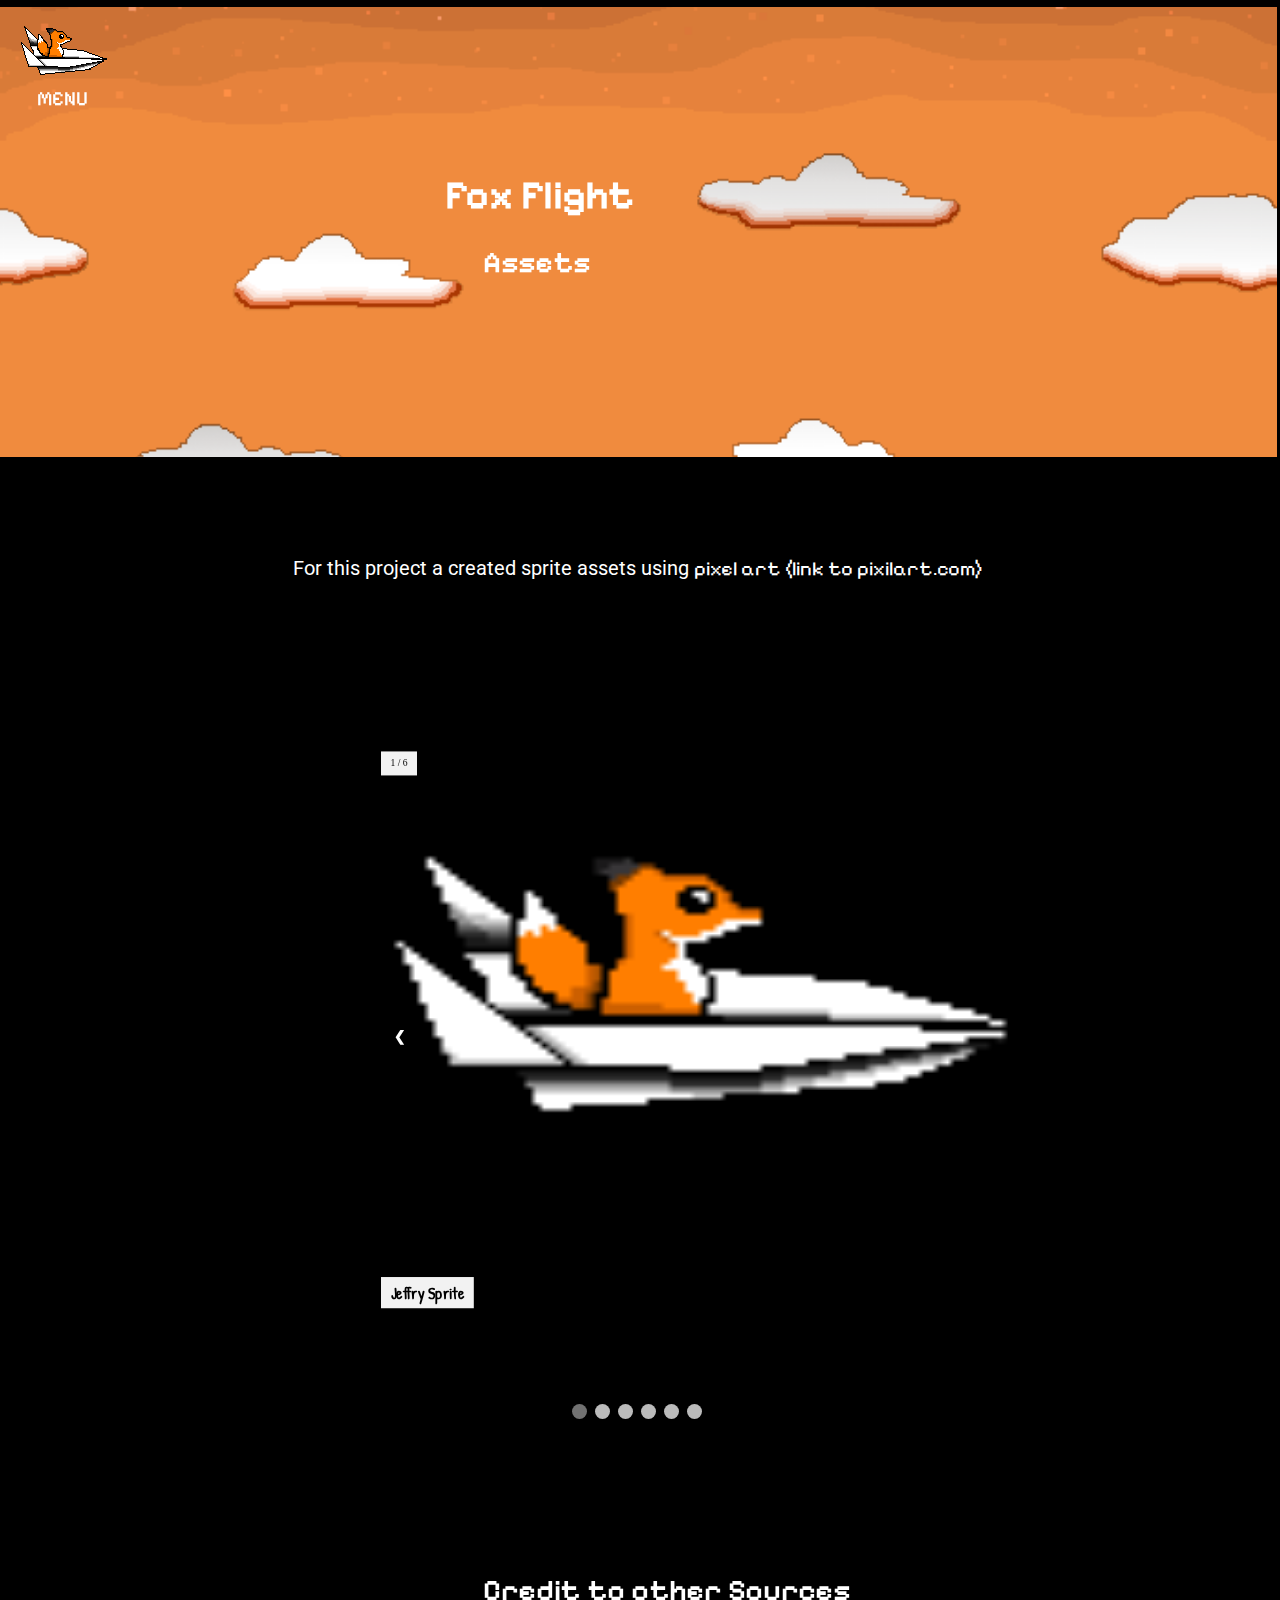
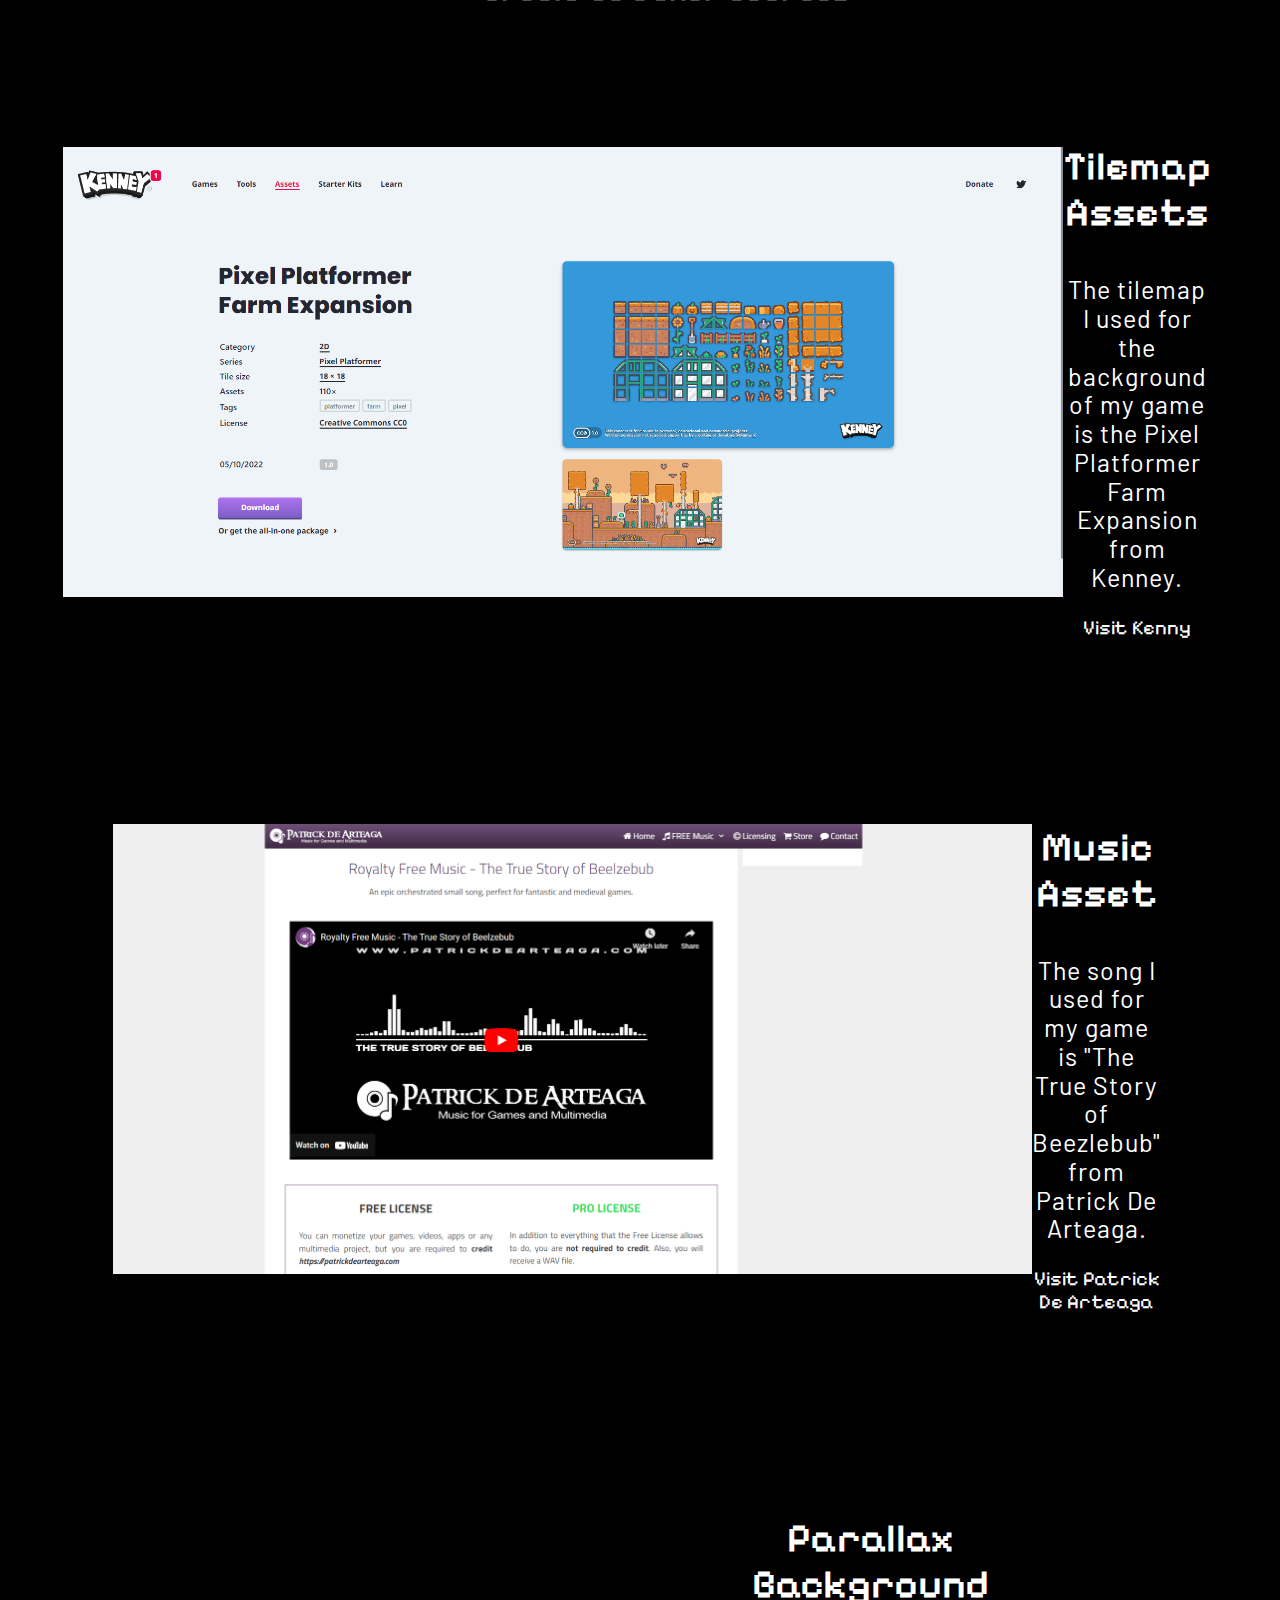
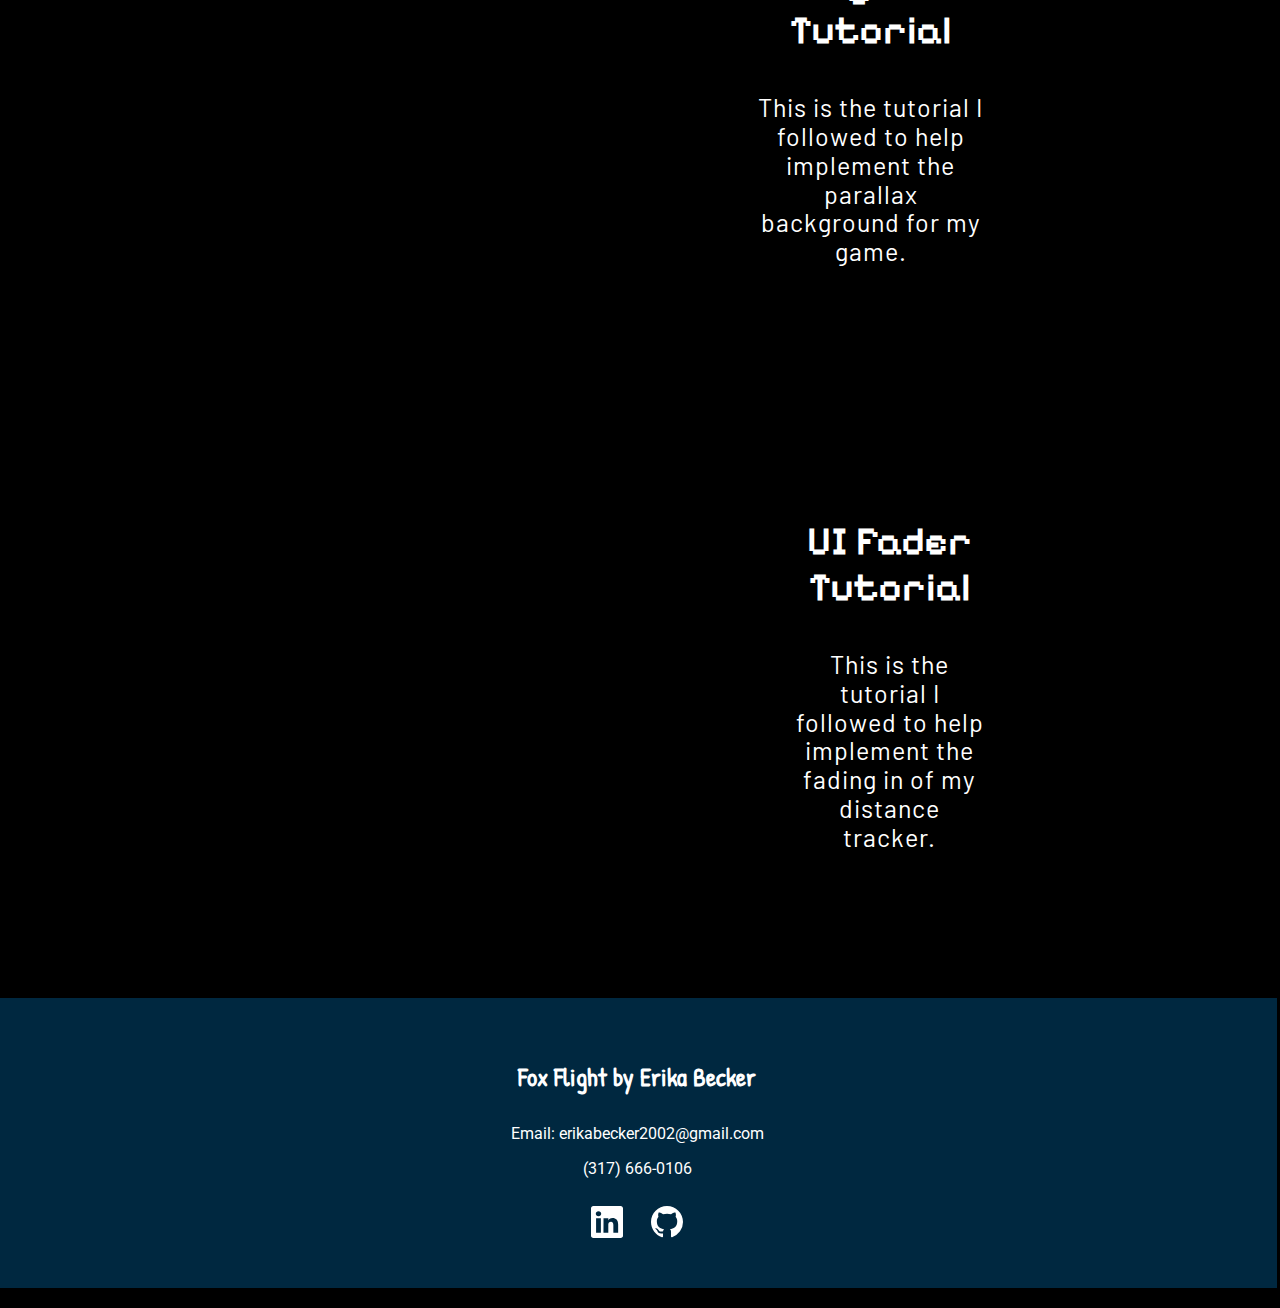
<file: assets.html>
<!DOCTYPE html>
<html lang="en">
<head>
    <meta charset="UTF-8">
    <meta name="viewport" content="width=device-width, initial-scale=1.0">
    <meta http-equiv="X-UA-Compatible" content="ie=edge">
    <!--
        Add Your Name and Project Title Here
    -->
    <title>Fox Flight</title>
    <!-- Favicons -->
    <link rel="apple-touch-icon" href="images/favicons/apple-touch-icon.png" sizes="180x180">
    <link rel="icon" href="images/favicons/favicon-32x32.png" sizes="32x32" type="image/png">
    <link rel="icon" href="images/favicons/favicon-16x16.png" sizes="16x16" type="image/png">
    <link rel="icon" href="images/favicons/android-chrome-192x192.png" sizes="192x192" type="image/png">
    <link rel="icon" href="images/favicons/android-chrome-512x512.png" sizes="512x512" type="image/png">
    <link rel="icon" href="images/favicons/favicon.ico">

    <!-- resets browser defaults -->
    <link rel="stylesheet" type="text/css" href="css/normalize.css">
    <!-- custom styles -->
    <link rel="stylesheet" type="text/css" href="css/styles.css">
    <!--Font-->
    <link rel="preconnect" href="https://fonts.googleapis.com">
    <link rel="preconnect" href="https://fonts.gstatic.com" crossorigin>
    <link href="https://fonts.googleapis.com/css2?family=PT+Sans:ital,wght@0,400;1,700&family=Pixelify+Sans:wght@400;600;700&display=swap" rel="stylesheet">
    <link rel="preconnect" href="https://fonts.googleapis.com">
    <link rel="preconnect" href="https://fonts.gstatic.com" crossorigin>
    <link href="https://fonts.googleapis.com/css2?family=Roboto&display=swap" rel="stylesheet">
    <link rel="preconnect" href="https://fonts.googleapis.com">
    <link rel="preconnect" href="https://fonts.gstatic.com" crossorigin>
    <link href="https://fonts.googleapis.com/css2?family=Patrick+Hand&display=swap" rel="stylesheet">
    <link rel="preconnect" href="https://fonts.googleapis.com">
    <link rel="preconnect" href="https://fonts.gstatic.com" crossorigin>
    <link href="https://fonts.googleapis.com/css2?family=Indie+Flower&family=Patrick+Hand&display=swap" rel="stylesheet">
    <link rel="preconnect" href="https://fonts.googleapis.com">
    <link rel="preconnect" href="https://fonts.gstatic.com" crossorigin>
    <link href="https://fonts.googleapis.com/css2?family=Barlow&display=swap" rel="stylesheet">
   
</head>
<body>

    <!--Nav-->
<nav id="mySidenav" class="sidenav">
    <ul>
        <li><a class="closebtn">&times;</a></li>
        <li><a href="/index.html">Home</a></li>
        <!-- Dropdown Button -->
        <li class="dropdown">
            <a href="#" class="dropdown-btn">More</a>
            <ul class="dropdown-content">
                <li><a href="/contact.html">About Me</a></li>
                <li><a href="/design.html">Design Process</a></li>
                <li><a href="/gameplay.html">Gameplay</a></li>
                <li><a href="/assets.html">Assets</a></li>
            </ul>
        </li>
    </ul>
</nav>

    <div>
        <span class="menu-button"><div class="openbtn"><img class="logo" src="images/fox-plane.png" alt="logo"></span>
        <span class="menu-text">MENU</span>
   </div>

    <div class="all-over-bkg"></div>
<main class ="home">
    <header>
         <h1 class>Fox Flight</h1>
         <h2>Assets</h2>
    </header>

<!--Content-->

<p class="intro">For this project a created sprite assets using <a href="https://www.pixilart.com/">pixel art (link to pixilart.com)</a></p>

<!--Code for slideshow obtained from https://www.w3schools.com/howto/howto_js_slideshow.asp-->
<!-- Slideshow container -->
<div class="slideshow-container" style="scale:.8">

    <!-- Full-width images with number and caption text -->
    <div class="mySlides fade">
      <div class="numbertext">1 / 6</div>
      <img src="/images/fox-plane.png" style="width:950px; height: 700px;">
      <div class="slidetext">Jeffry Sprite</div>
    </div>
  
    <div class="mySlides fade">
      <div class="numbertext">2 / 6</div>
      <img src="images/sky.png" style="width:950px; height: 700px;">
      <div class="slidetext">Sky Sprite</div>
    </div>
  
    <div class="mySlides fade">
      <div class="numbertext">3 / 6</div>
      <img src="images/Enemy.png" style="width:950px; height: 700px;">
      <div class="slidetext">Enemy Sprite</div>
    </div>

    <div class="mySlides fade">
        <div class="numbertext">4 / 6</div>
        <img src="images/berry.png" style="width:950px; height: 700px;">
        <div class="slidetext">Powerup Sprite</div>
      </div>

      <div class="mySlides fade">
        <div class="numbertext">5 / 6</div>
        <img src="images/boosters.png" style="width:950px; height: 700px;">
        <div class="slidetext">Boosters Sprite</div>
      </div>

      <div class="mySlides fade">
        <div class="numbertext">6 / 6</div>
        <img src="images/the end.png" style="width:950px; height: 700px;">
        <div class="slidetext">End Sprite</div>
      </div>

    
  
    <!-- Next and previous buttons -->
    <a class="prev" onclick="plusSlides(-1)">&#10094;</a>
    <a class="next" onclick="plusSlides(1)">&#10095;</a>
  </div>
  <br>
  
  <!-- The dots/circles -->
  <div style="text-align:center">
    <span class="dot" onclick="currentSlide(1)"></span>
    <span class="dot" onclick="currentSlide(2)"></span>
    <span class="dot" onclick="currentSlide(3)"></span>
    <span class="dot" onclick="currentSlide(4)"></span>
    <span class="dot" onclick="currentSlide(5)"></span>
    <span class="dot" onclick="currentSlide(6)"></span>
  </div>
<!-- End of slideshow code -->

<!--Credit Section-->

<h2 class="credit">Credit to other Sources</h2>
<article class="sections">
<div class="TileMap">
    <img src="images/kenny.PNG" alt="kenny_tilemap">
    <article class="text">
        <h3>Tilemap Assets</h3>
        <p>The tilemap I used for the background of my game is the Pixel Platformer Farm Expansion from Kenney.</p>
        <a href="https://www.kenney.nl/assets/pixel-platformer-farm-expansion">Visit Kenny</a>
    </article>
</div>
</article>

<article class="sections">
    <div class="Music">
        <img src="images/music.PNG" alt="kenny_tilemap">
        <article class="text">
            <h3>Music Asset</h3>
            <p>The song I used for my game is "The True Story of Beezlebub" from Patrick De Arteaga.</p>
            <a href="https://patrickdearteaga.com/royalty-free-music/the-true-story-of-beelzebub/">Visit Patrick De Arteaga</a>
        </article>
    </div>
    </article>

    <article class="sections">
        <div class="Parallax Background">
            <iframe width="2500" height="450" src="https://www.youtube.com/embed/zit45k6CUMk?si=WbeB7fruIDsypwqL" title="YouTube video player" frameborder="0" allow="accelerometer; autoplay; clipboard-write; encrypted-media; gyroscope; picture-in-picture; web-share" allowfullscreen></iframe>
            <article class="text">
                <h3>Parallax Background Tutorial</h3>
                <p>This is the tutorial I followed to help implement the parallax background for my game.</p>

            </article>
        </div>
        </article>

        <article class="sections">
            <div class="Fader">
                <iframe width="2500" height="450" src="https://www.youtube.com/embed/YYD_tBBS4FY?si=LGFFlvAD2p7XQDdX" title="YouTube video player" frameborder="0" allow="accelerometer; autoplay; clipboard-write; encrypted-media; gyroscope; picture-in-picture; web-share" allowfullscreen></iframe>
                <article class="text">
                    <h3>UI Fader Tutorial</h3>
                    <p>This is the tutorial I followed to help implement the fading in of my distance tracker.</p>
    
                </article>
            </div>
            </article>

   

</main>
   
<footer>
    <h4>Fox Flight by Erika Becker</h4>
    <p>Email: erikabecker2002@gmail.com</p>
    <p>(317) 666-0106</p>

    <!-- https://icons.getbootstrap.com/icons/ -->
    <!-- Copy the HTML (SVG code) and Paste HERE -->
    <a href="https://www.linkedin.com/in/erika-becker-032593226/"><svg xmlns="http://www.w3.org/2000/svg" width="16" height="16" fill="currentColor" class="bi bi-linkedin"
        viewBox="0 0 16 16">
        <path
            d="M0 1.146C0 .513.526 0 1.175 0h13.65C15.474 0 16 .513 16 1.146v13.708c0 .633-.526 1.146-1.175 1.146H1.175C.526 16 0 15.487 0 14.854V1.146zm4.943 12.248V6.169H2.542v7.225h2.401m-1.2-8.212c.837 0 1.358-.554 1.358-1.248-.015-.709-.52-1.248-1.342-1.248-.822 0-1.359.54-1.359 1.248 0 .694.521 1.248 1.327 1.248h.016zm4.908 8.212V9.359c0-.216.016-.432.08-.586.173-.431.568-.878 1.232-.878.869 0 1.216.662 1.216 1.634v3.865h2.401V9.25c0-2.22-1.184-3.252-2.764-3.252-1.274 0-1.845.7-2.165 1.193v.025h-.016a5.54 5.54 0 0 1 .016-.025V6.169h-2.4c.03.678 0 7.225 0 7.225h2.4" />
    </svg></a>
    <a href="https://github.com/eribecke"><svg xmlns="http://www.w3.org/2000/svg" width="16" height="16" fill="currentColor" class="bi bi-github"
        viewBox="0 0 16 16">
        <path
            d="M8 0C3.58 0 0 3.58 0 8c0 3.54 2.29 6.53 5.47 7.59.4.07.55-.17.55-.38 0-.19-.01-.82-.01-1.49-2.01.37-2.53-.49-2.69-.94-.09-.23-.48-.94-.82-1.13-.28-.15-.68-.52-.01-.53.63-.01 1.08.58 1.23.82.72 1.21 1.87.87 2.33.66.07-.52.28-.87.51-1.07-1.78-.2-3.64-.89-3.64-3.95 0-.87.31-1.59.82-2.15-.08-.2-.36-1.02.08-2.12 0 0 .67-.21 2.2.82.64-.18 1.32-.27 2-.27.68 0 1.36.09 2 .27 1.53-1.04 2.2-.82 2.2-.82.44 1.1.16 1.92.08 2.12.51.56.82 1.27.82 2.15 0 3.07-1.87 3.75-3.65 3.95.29.25.54.73.54 1.48 0 1.07-.01 1.93-.01 2.2 0 .21.15.46.55.38A8.012 8.012 0 0 0 16 8c0-4.42-3.58-8-8-8" />
    </svg></a>
    <!-- Or use Font Awesome or Google Icons - choose one method not all three -->


</footer>

    <!--JS-->
    <script src="js/nav.js"></script>
    <script src="js/slideshow.js"></script>

</body>
</html>
</file>
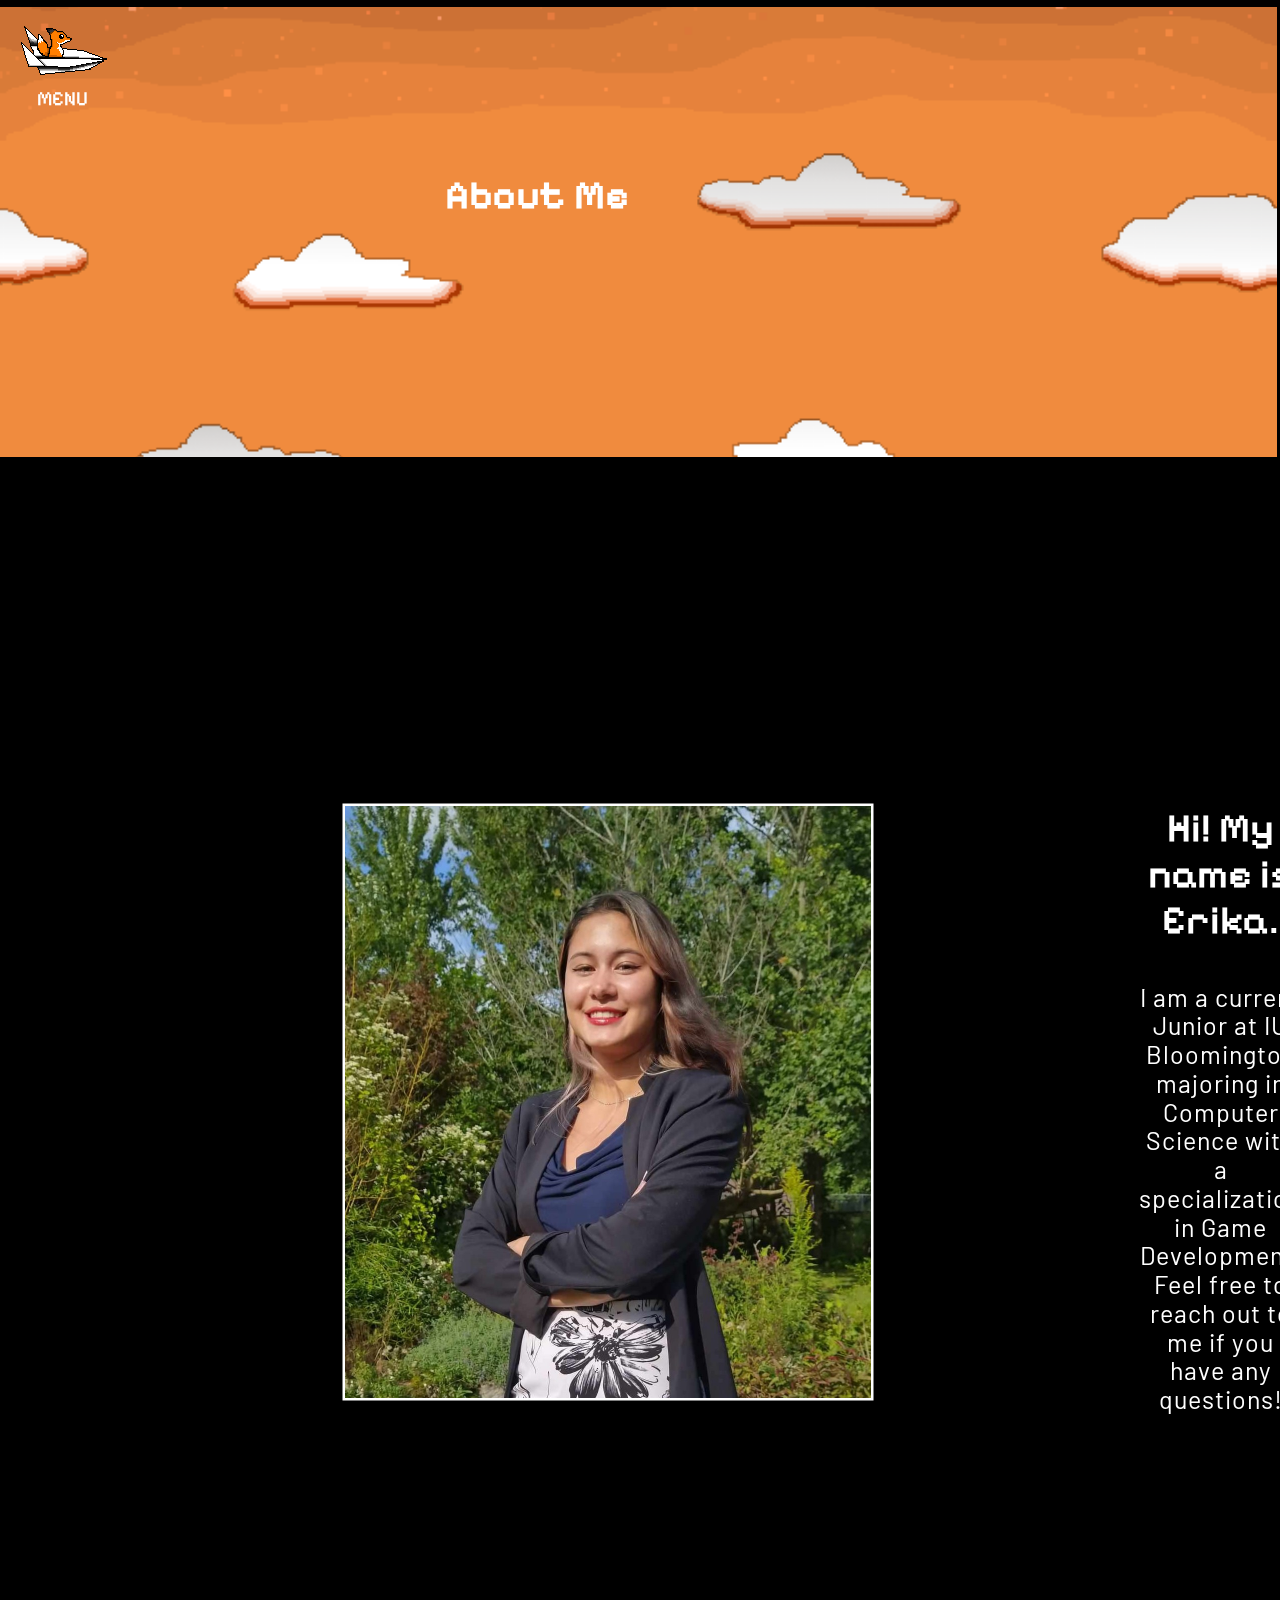
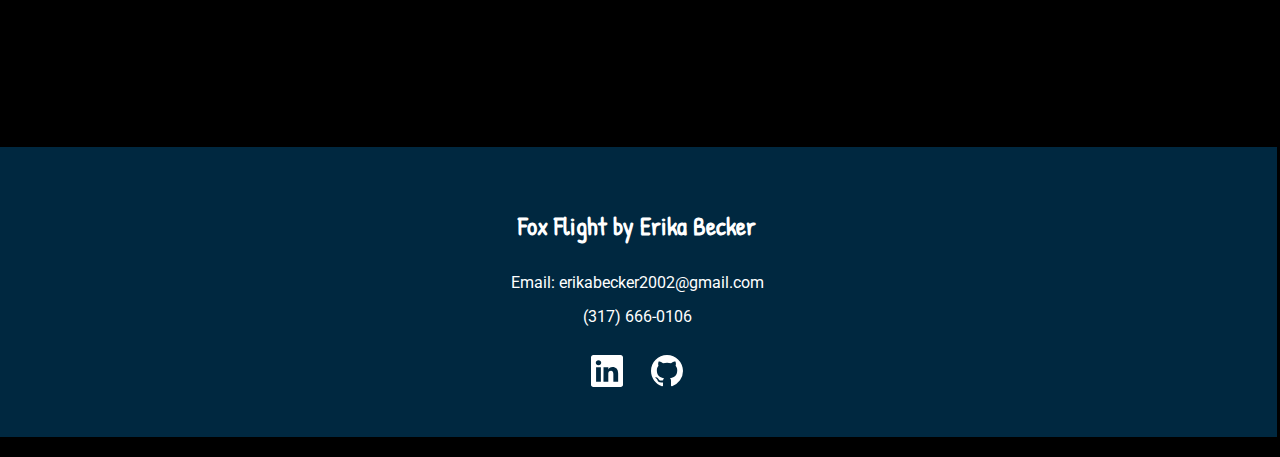
<file: contact.html>
<!DOCTYPE html>
<html lang="en">
<head>
    <meta charset="UTF-8">
    <meta name="viewport" content="width=device-width, initial-scale=1.0">
    <meta http-equiv="X-UA-Compatible" content="ie=edge">
    <!--
        Add Your Name and Project Title Here
    -->
    <title>Fox Flight</title>
    <!-- Favicons -->
    <link rel="apple-touch-icon" href="images/favicons/apple-touch-icon.png" sizes="180x180">
    <link rel="icon" href="images/favicons/favicon-32x32.png" sizes="32x32" type="image/png">
    <link rel="icon" href="images/favicons/favicon-16x16.png" sizes="16x16" type="image/png">
    <link rel="icon" href="images/favicons/android-chrome-192x192.png" sizes="192x192" type="image/png">
    <link rel="icon" href="images/favicons/android-chrome-512x512.png" sizes="512x512" type="image/png">
    <link rel="icon" href="images/favicons/favicon.ico">

    <!-- resets browser defaults -->
    <link rel="stylesheet" type="text/css" href="css/normalize.css">
    <!-- custom styles -->
    <link rel="stylesheet" type="text/css" href="css/styles.css">
    <!--Font-->
    <link rel="preconnect" href="https://fonts.googleapis.com">
    <link rel="preconnect" href="https://fonts.gstatic.com" crossorigin>
    <link href="https://fonts.googleapis.com/css2?family=PT+Sans:ital,wght@0,400;1,700&family=Pixelify+Sans:wght@400;600;700&display=swap" rel="stylesheet">
    <link rel="preconnect" href="https://fonts.googleapis.com">
    <link rel="preconnect" href="https://fonts.gstatic.com" crossorigin>
    <link href="https://fonts.googleapis.com/css2?family=Roboto&display=swap" rel="stylesheet">
    <link rel="preconnect" href="https://fonts.googleapis.com">
    <link rel="preconnect" href="https://fonts.gstatic.com" crossorigin>
    <link href="https://fonts.googleapis.com/css2?family=Patrick+Hand&display=swap" rel="stylesheet">
    <link rel="preconnect" href="https://fonts.googleapis.com">
    <link rel="preconnect" href="https://fonts.gstatic.com" crossorigin>
    <link href="https://fonts.googleapis.com/css2?family=Indie+Flower&family=Patrick+Hand&display=swap" rel="stylesheet">
    <link rel="preconnect" href="https://fonts.googleapis.com">
    <link rel="preconnect" href="https://fonts.gstatic.com" crossorigin>
    <link href="https://fonts.googleapis.com/css2?family=Barlow&display=swap" rel="stylesheet">
   
</head>
<body class="contact">

    <!--Nav-->
    <nav id="mySidenav" class="sidenav">
        <ul>
            <li><a class="closebtn">&times;</a></li>
            <li><a href="/index.html">Home</a></li>
            <li><a href="/contact.html">About Me</a></li>
            <!-- Dropdown Button -->
            <li class="dropdown">
                <a href="#" class="dropdown-btn">FoxFlight</a>
                <ul class="dropdown-content">
                    <li><a href="/overview.html">Overview</a></li>
                    <li><a href="/design.html">Design Process</a></li>
                    <li><a href="/gameplay.html">Gameplay</a></li>
                    <li><a href="/assets.html">Assets</a></li>
                </ul>
            </li>
        </ul>
    </nav>

    <div>
        <span class="menu-button"><div class="openbtn"><img class="logo" src="images/fox-plane.png" alt="logo"></span>
        <span class="menu-text">MENU</span>
   </div>

    <div class="all-over-bkg"></div>
<main class ="home">
    <header>
         <h1 class>About Me</h1>
    </header>

    
    <div class="info">
        <img class="profile" style="scale: .5" src="images/me.jpg" alt="profile_pic">
        <article class="text">
        <h3>Hi! My name is Erika.</h3>
        <p>I am a current Junior at IU Bloomington majoring in Computer Science with a specialization in Game Development. Feel free to reach out to me if you have any questions!</p>
    </article>
    </div>
   

</main>
   
<footer>
    <h4>Fox Flight by Erika Becker</h4>
    <p>Email: erikabecker2002@gmail.com</p>
    <p>(317) 666-0106</p>

    <!-- https://icons.getbootstrap.com/icons/ -->
    <!-- Copy the HTML (SVG code) and Paste HERE -->
    <a href="https://www.linkedin.com/in/erika-becker-032593226/"><svg xmlns="http://www.w3.org/2000/svg" width="16" height="16" fill="currentColor" class="bi bi-linkedin"
        viewBox="0 0 16 16">
        <path
            d="M0 1.146C0 .513.526 0 1.175 0h13.65C15.474 0 16 .513 16 1.146v13.708c0 .633-.526 1.146-1.175 1.146H1.175C.526 16 0 15.487 0 14.854V1.146zm4.943 12.248V6.169H2.542v7.225h2.401m-1.2-8.212c.837 0 1.358-.554 1.358-1.248-.015-.709-.52-1.248-1.342-1.248-.822 0-1.359.54-1.359 1.248 0 .694.521 1.248 1.327 1.248h.016zm4.908 8.212V9.359c0-.216.016-.432.08-.586.173-.431.568-.878 1.232-.878.869 0 1.216.662 1.216 1.634v3.865h2.401V9.25c0-2.22-1.184-3.252-2.764-3.252-1.274 0-1.845.7-2.165 1.193v.025h-.016a5.54 5.54 0 0 1 .016-.025V6.169h-2.4c.03.678 0 7.225 0 7.225h2.4" />
    </svg></a>
    <a href="https://github.com/eribecke"><svg xmlns="http://www.w3.org/2000/svg" width="16" height="16" fill="currentColor" class="bi bi-github"
        viewBox="0 0 16 16">
        <path
            d="M8 0C3.58 0 0 3.58 0 8c0 3.54 2.29 6.53 5.47 7.59.4.07.55-.17.55-.38 0-.19-.01-.82-.01-1.49-2.01.37-2.53-.49-2.69-.94-.09-.23-.48-.94-.82-1.13-.28-.15-.68-.52-.01-.53.63-.01 1.08.58 1.23.82.72 1.21 1.87.87 2.33.66.07-.52.28-.87.51-1.07-1.78-.2-3.64-.89-3.64-3.95 0-.87.31-1.59.82-2.15-.08-.2-.36-1.02.08-2.12 0 0 .67-.21 2.2.82.64-.18 1.32-.27 2-.27.68 0 1.36.09 2 .27 1.53-1.04 2.2-.82 2.2-.82.44 1.1.16 1.92.08 2.12.51.56.82 1.27.82 2.15 0 3.07-1.87 3.75-3.65 3.95.29.25.54.73.54 1.48 0 1.07-.01 1.93-.01 2.2 0 .21.15.46.55.38A8.012 8.012 0 0 0 16 8c0-4.42-3.58-8-8-8" />
    </svg></a>
    <!-- Or use Font Awesome or Google Icons - choose one method not all three -->


</footer>

    <!--JS-->
    <script src="js/nav.js"></script>

</body>
</html>
</file>
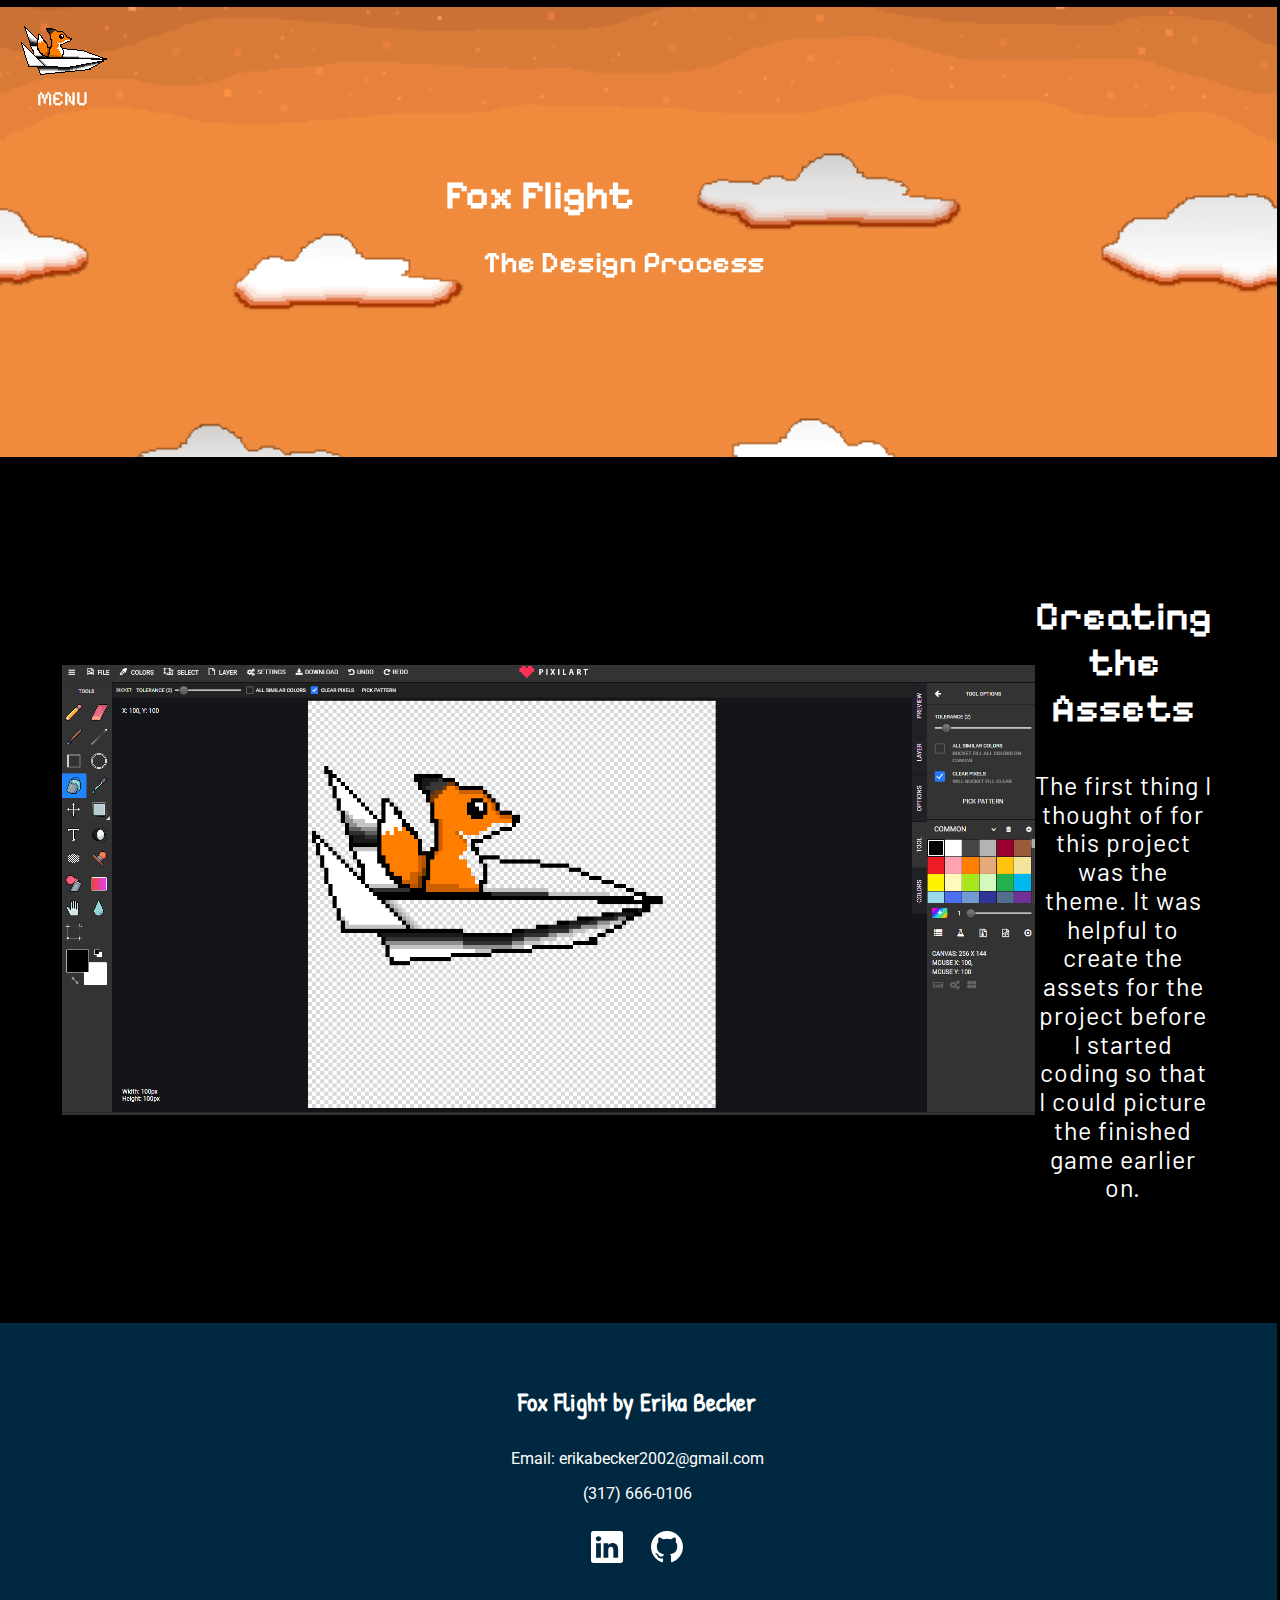
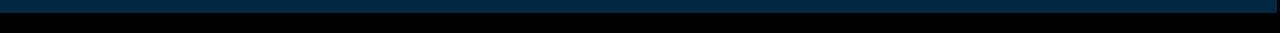
<file: design.html>
<!DOCTYPE html>
<html lang="en">
<head>
    <meta charset="UTF-8">
    <meta name="viewport" content="width=device-width, initial-scale=1.0">
    <meta http-equiv="X-UA-Compatible" content="ie=edge">
    <!--
        Add Your Name and Project Title Here
    -->
    <title>Fox Flight</title>
    <!-- Favicons -->
    <link rel="apple-touch-icon" href="images/favicons/apple-touch-icon.png" sizes="180x180">
    <link rel="icon" href="images/favicons/favicon-32x32.png" sizes="32x32" type="image/png">
    <link rel="icon" href="images/favicons/favicon-16x16.png" sizes="16x16" type="image/png">
    <link rel="icon" href="images/favicons/android-chrome-192x192.png" sizes="192x192" type="image/png">
    <link rel="icon" href="images/favicons/android-chrome-512x512.png" sizes="512x512" type="image/png">
    <link rel="icon" href="images/favicons/favicon.ico">

    <!-- resets browser defaults -->
    <link rel="stylesheet" type="text/css" href="css/normalize.css">
    <!-- custom styles -->
    <link rel="stylesheet" type="text/css" href="css/styles.css">
    <!--Font-->
    <link rel="preconnect" href="https://fonts.googleapis.com">
    <link rel="preconnect" href="https://fonts.gstatic.com" crossorigin>
    <link href="https://fonts.googleapis.com/css2?family=PT+Sans:ital,wght@0,400;1,700&family=Pixelify+Sans:wght@400;600;700&display=swap" rel="stylesheet">
    <link rel="preconnect" href="https://fonts.googleapis.com">
    <link rel="preconnect" href="https://fonts.gstatic.com" crossorigin>
    <link href="https://fonts.googleapis.com/css2?family=Roboto&display=swap" rel="stylesheet">
    <link rel="preconnect" href="https://fonts.googleapis.com">
    <link rel="preconnect" href="https://fonts.gstatic.com" crossorigin>
    <link href="https://fonts.googleapis.com/css2?family=Patrick+Hand&display=swap" rel="stylesheet">
    <link rel="preconnect" href="https://fonts.googleapis.com">
    <link rel="preconnect" href="https://fonts.gstatic.com" crossorigin>
    <link href="https://fonts.googleapis.com/css2?family=Indie+Flower&family=Patrick+Hand&display=swap" rel="stylesheet">
    <link rel="preconnect" href="https://fonts.googleapis.com">
    <link rel="preconnect" href="https://fonts.gstatic.com" crossorigin>
    <link href="https://fonts.googleapis.com/css2?family=Barlow&display=swap" rel="stylesheet">
   
</head>
<body>

   
   <!--Nav-->
   <nav id="mySidenav" class="sidenav">
    <ul>
        <li><a class="closebtn">&times;</a></li>
        <li><a href="/index.html">Home</a></li>
        <li><a href="/contact.html">About Me</a></li>
        <!-- Dropdown Button -->
        <li class="dropdown">
            <a href="#" class="dropdown-btn">FoxFlight</a>
            <ul class="dropdown-content">
                <li><a href="/overview.html">Overview</a></li>
                <li><a href="/design.html">Design Process</a></li>
                <li><a href="/gameplay.html">Gameplay</a></li>
                <li><a href="/assets.html">Assets</a></li>
            </ul>
        </li>
    </ul>
</nav>

    <div>
        <span class="menu-button"><div class="openbtn"><img class="logo" src="images/fox-plane.png" alt="logo"></span>
        <span class="menu-text">MENU</span>
   </div>

    <div class="all-over-bkg"></div>
<main class ="home">
    <header>
         <h1 class>Fox Flight</h1>
         <h2>The Design Process</h2>
    </header>
   

    <article class="sections">
    <div class="pixel">
        <img src="images/pixelart.PNG" alt="pixelart">
        <article class="text">
            <h3>Creating the Assets</h3>
            <p>The first thing I thought of for this project was the theme. It was helpful to create the assets for the project before I started coding so that I could picture the finished game earlier on. </p>
        </div>
    </article>

   

</main>
   
<footer>
    <h4>Fox Flight by Erika Becker</h4>
    <p>Email: erikabecker2002@gmail.com</p>
    <p>(317) 666-0106</p>

    <!-- https://icons.getbootstrap.com/icons/ -->
    <!-- Copy the HTML (SVG code) and Paste HERE -->
    <a href="https://www.linkedin.com/in/erika-becker-032593226/"><svg xmlns="http://www.w3.org/2000/svg" width="16" height="16" fill="currentColor" class="bi bi-linkedin"
        viewBox="0 0 16 16">
        <path
            d="M0 1.146C0 .513.526 0 1.175 0h13.65C15.474 0 16 .513 16 1.146v13.708c0 .633-.526 1.146-1.175 1.146H1.175C.526 16 0 15.487 0 14.854V1.146zm4.943 12.248V6.169H2.542v7.225h2.401m-1.2-8.212c.837 0 1.358-.554 1.358-1.248-.015-.709-.52-1.248-1.342-1.248-.822 0-1.359.54-1.359 1.248 0 .694.521 1.248 1.327 1.248h.016zm4.908 8.212V9.359c0-.216.016-.432.08-.586.173-.431.568-.878 1.232-.878.869 0 1.216.662 1.216 1.634v3.865h2.401V9.25c0-2.22-1.184-3.252-2.764-3.252-1.274 0-1.845.7-2.165 1.193v.025h-.016a5.54 5.54 0 0 1 .016-.025V6.169h-2.4c.03.678 0 7.225 0 7.225h2.4" />
    </svg></a>
    <a href="https://github.com/eribecke"><svg xmlns="http://www.w3.org/2000/svg" width="16" height="16" fill="currentColor" class="bi bi-github"
        viewBox="0 0 16 16">
        <path
            d="M8 0C3.58 0 0 3.58 0 8c0 3.54 2.29 6.53 5.47 7.59.4.07.55-.17.55-.38 0-.19-.01-.82-.01-1.49-2.01.37-2.53-.49-2.69-.94-.09-.23-.48-.94-.82-1.13-.28-.15-.68-.52-.01-.53.63-.01 1.08.58 1.23.82.72 1.21 1.87.87 2.33.66.07-.52.28-.87.51-1.07-1.78-.2-3.64-.89-3.64-3.95 0-.87.31-1.59.82-2.15-.08-.2-.36-1.02.08-2.12 0 0 .67-.21 2.2.82.64-.18 1.32-.27 2-.27.68 0 1.36.09 2 .27 1.53-1.04 2.2-.82 2.2-.82.44 1.1.16 1.92.08 2.12.51.56.82 1.27.82 2.15 0 3.07-1.87 3.75-3.65 3.95.29.25.54.73.54 1.48 0 1.07-.01 1.93-.01 2.2 0 .21.15.46.55.38A8.012 8.012 0 0 0 16 8c0-4.42-3.58-8-8-8" />
    </svg></a>
    <!-- Or use Font Awesome or Google Icons - choose one method not all three -->


</footer>

    <!--JS-->
    <script src="js/nav.js"></script>

</body>
</html>
</file>
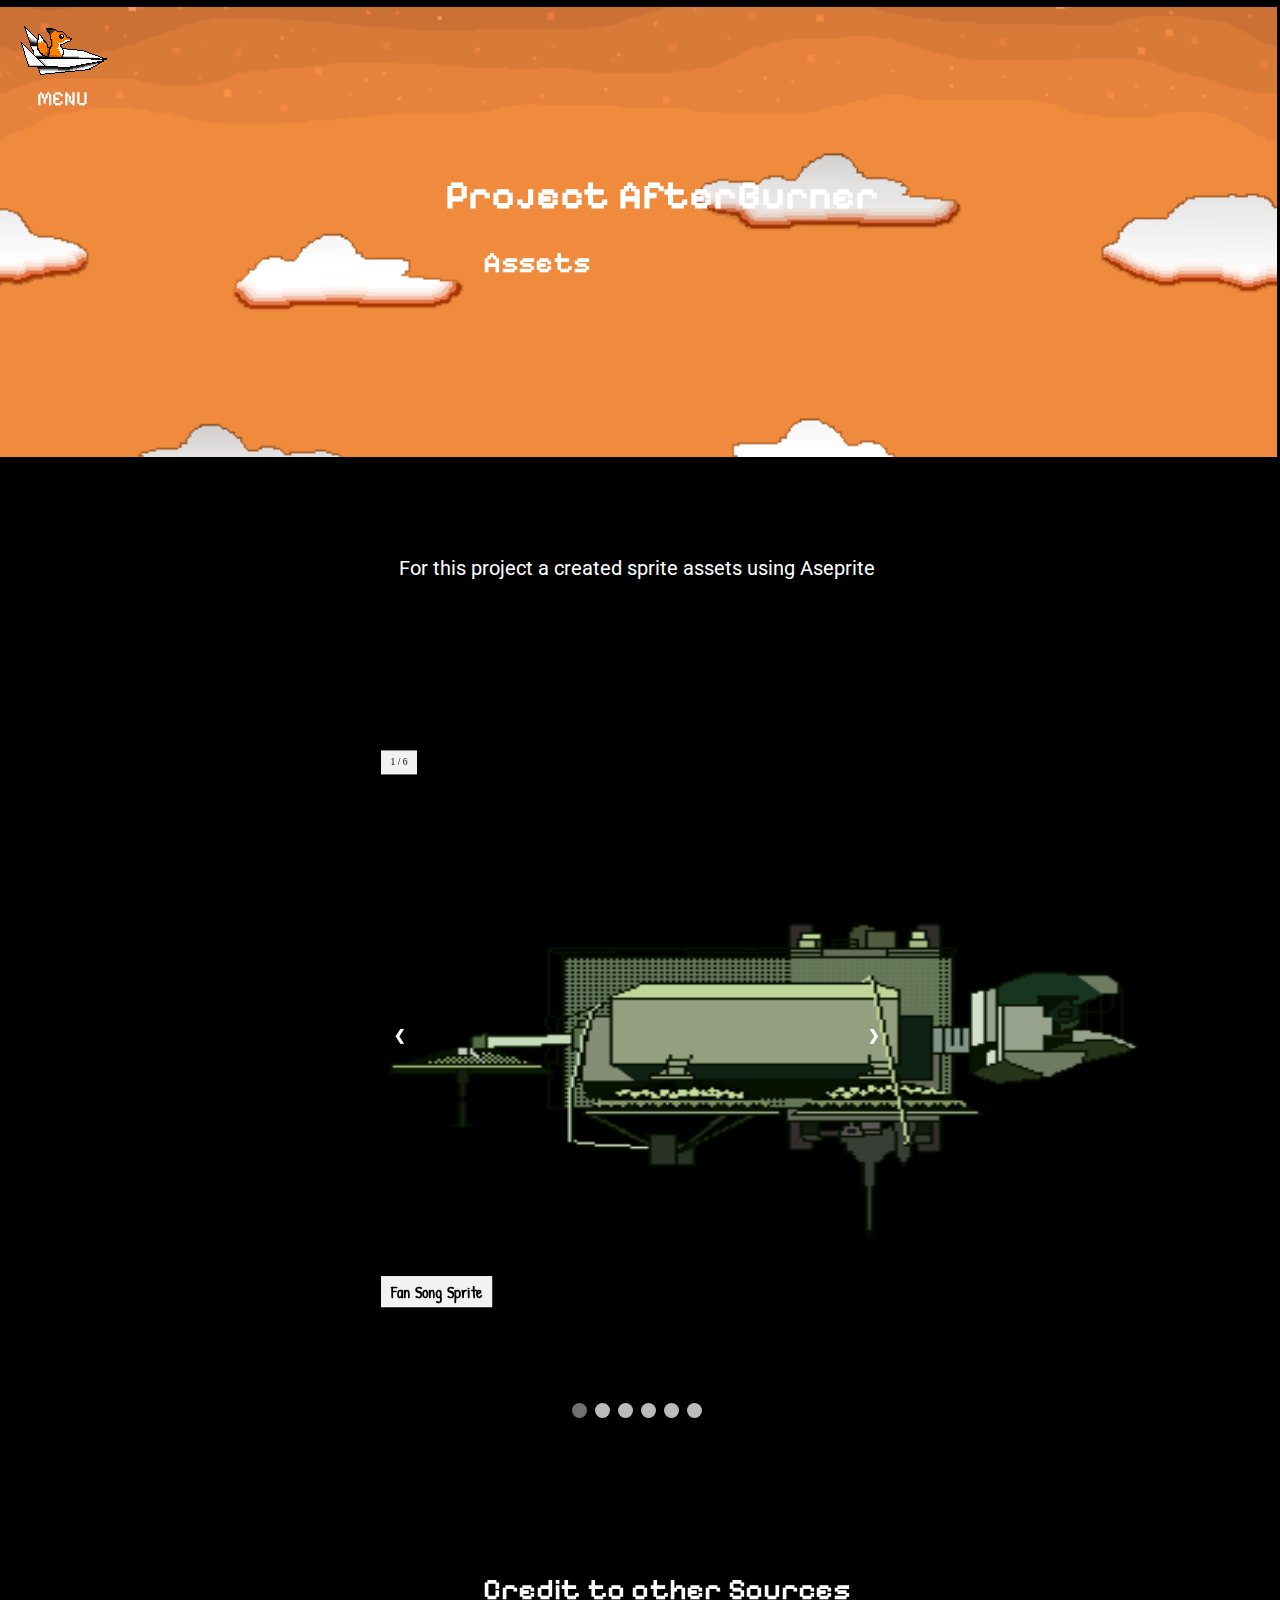
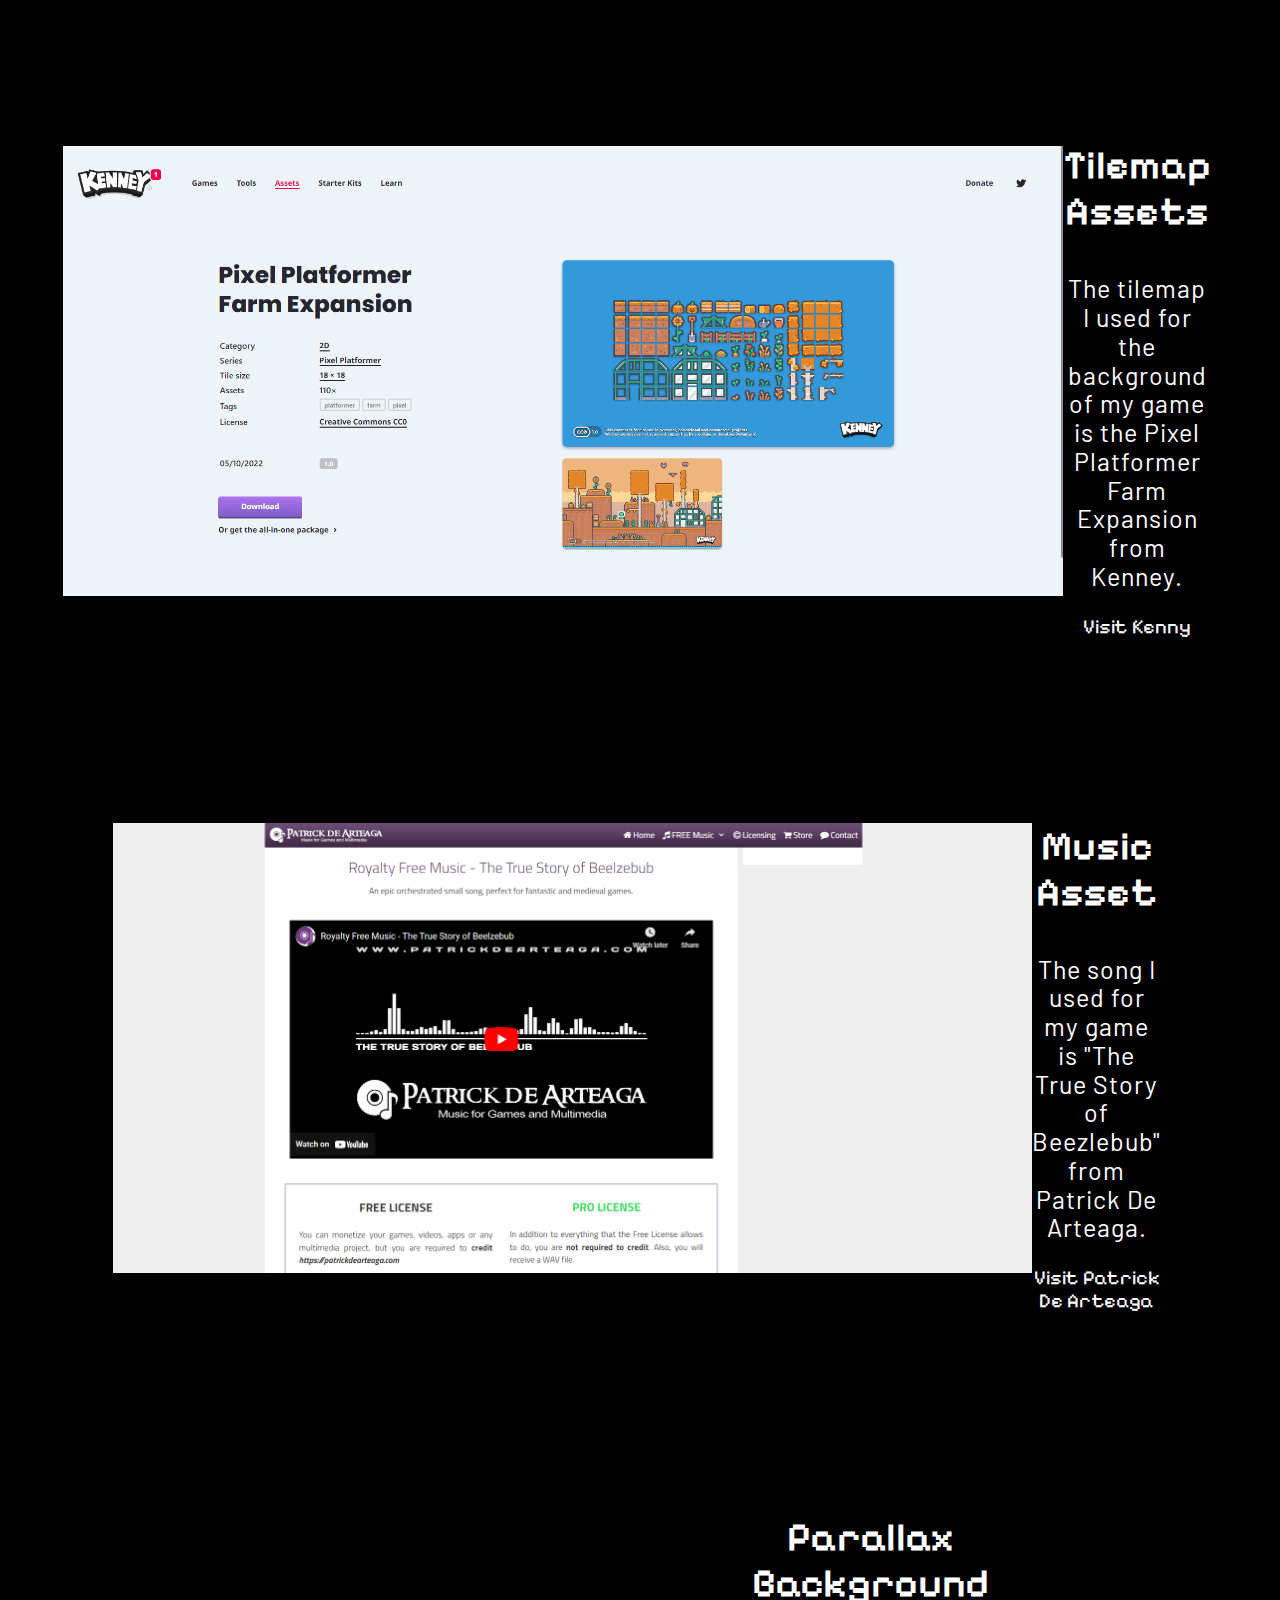
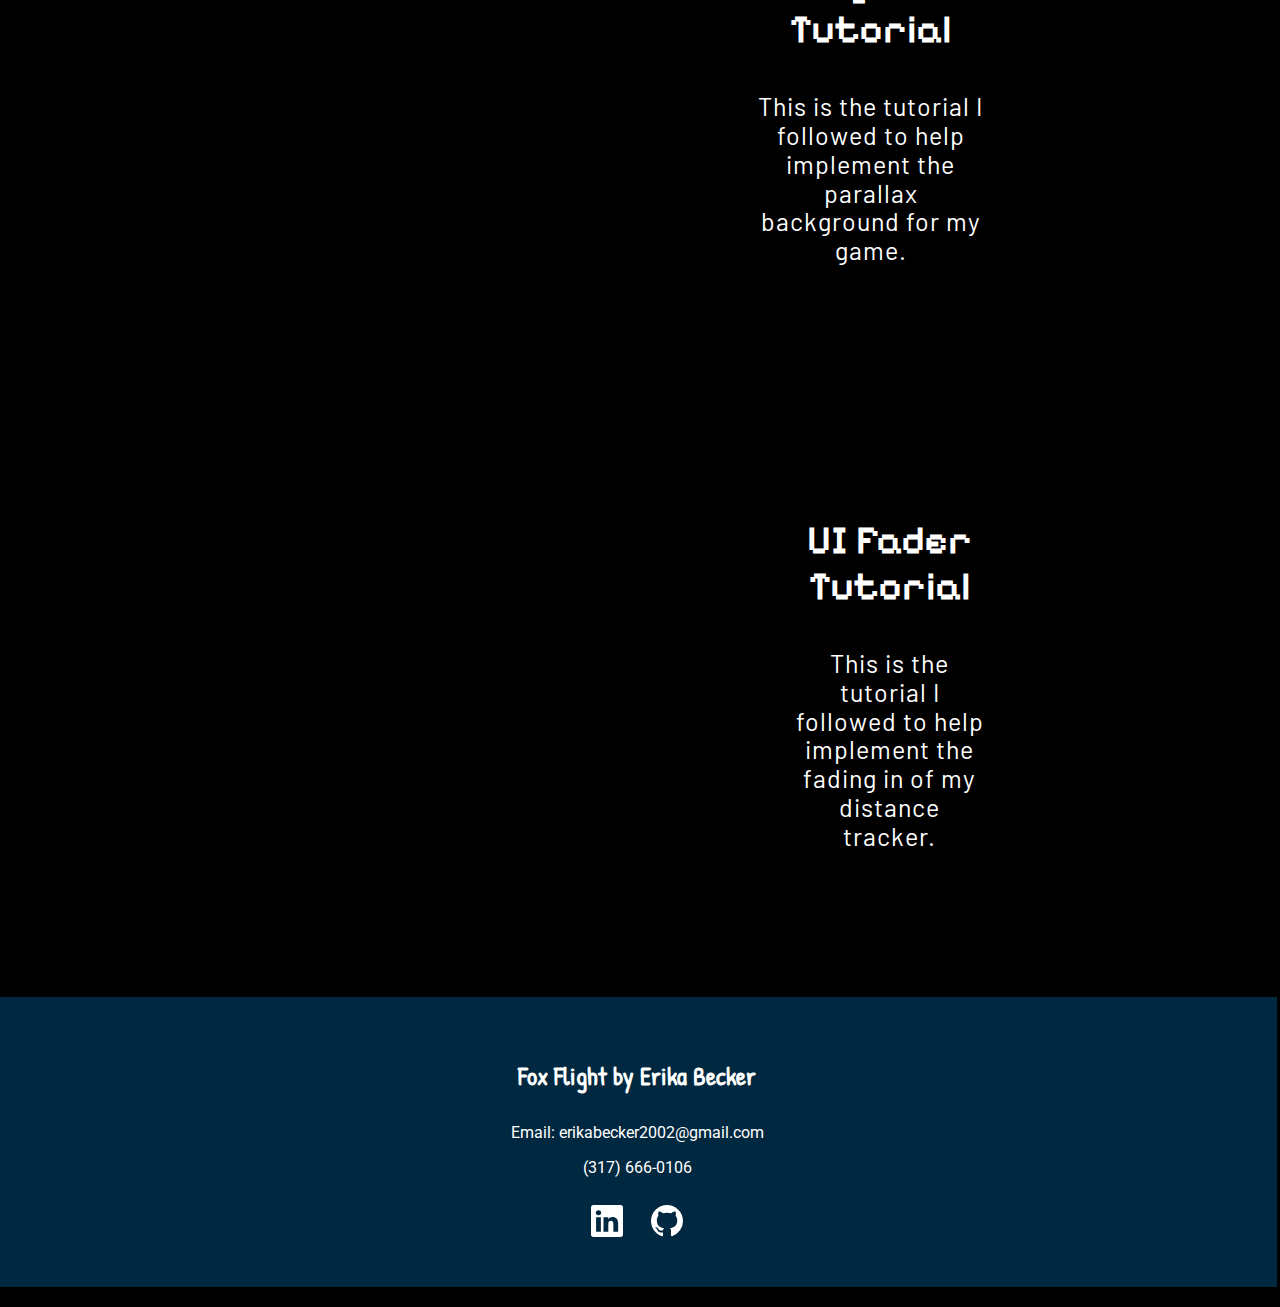
<file: pabAssets.html>
<!DOCTYPE html>
<html lang="en">
<head>
    <meta charset="UTF-8">
    <meta name="viewport" content="width=device-width, initial-scale=1.0">
    <meta http-equiv="X-UA-Compatible" content="ie=edge">
    <!--
        Add Your Name and Project Title Here
    -->
    <title>Fox Flight</title>
    <!-- Favicons -->
    <link rel="apple-touch-icon" href="images/favicons/apple-touch-icon.png" sizes="180x180">
    <link rel="icon" href="images/favicons/favicon-32x32.png" sizes="32x32" type="image/png">
    <link rel="icon" href="images/favicons/favicon-16x16.png" sizes="16x16" type="image/png">
    <link rel="icon" href="images/favicons/android-chrome-192x192.png" sizes="192x192" type="image/png">
    <link rel="icon" href="images/favicons/android-chrome-512x512.png" sizes="512x512" type="image/png">
    <link rel="icon" href="images/favicons/favicon.ico">

    <!-- resets browser defaults -->
    <link rel="stylesheet" type="text/css" href="css/normalize.css">
    <!-- custom styles -->
    <link rel="stylesheet" type="text/css" href="css/styles.css">
    <!--Font-->
    <link rel="preconnect" href="https://fonts.googleapis.com">
    <link rel="preconnect" href="https://fonts.gstatic.com" crossorigin>
    <link href="https://fonts.googleapis.com/css2?family=PT+Sans:ital,wght@0,400;1,700&family=Pixelify+Sans:wght@400;600;700&display=swap" rel="stylesheet">
    <link rel="preconnect" href="https://fonts.googleapis.com">
    <link rel="preconnect" href="https://fonts.gstatic.com" crossorigin>
    <link href="https://fonts.googleapis.com/css2?family=Roboto&display=swap" rel="stylesheet">
    <link rel="preconnect" href="https://fonts.googleapis.com">
    <link rel="preconnect" href="https://fonts.gstatic.com" crossorigin>
    <link href="https://fonts.googleapis.com/css2?family=Patrick+Hand&display=swap" rel="stylesheet">
    <link rel="preconnect" href="https://fonts.googleapis.com">
    <link rel="preconnect" href="https://fonts.gstatic.com" crossorigin>
    <link href="https://fonts.googleapis.com/css2?family=Indie+Flower&family=Patrick+Hand&display=swap" rel="stylesheet">
    <link rel="preconnect" href="https://fonts.googleapis.com">
    <link rel="preconnect" href="https://fonts.gstatic.com" crossorigin>
    <link href="https://fonts.googleapis.com/css2?family=Barlow&display=swap" rel="stylesheet">
   
</head>
<body>

    <!--Nav-->
    <nav id="mySidenav" class="sidenav">
        <ul>
            <li><a class="closebtn">&times;</a></li>
            <li><a href="/index.html">Home</a></li>
            <li><a href="/contact.html">About Me</a></li>
            <!-- Dropdown Button -->
            <li class="dropdown">
                <a href="#" class="dropdown-btn">FoxFlight</a>
                <ul class="dropdown-content">
                    <li><a href="/overview.html">Overview</a></li>
                    <li><a href="/design.html">Design Process</a></li>
                    <li><a href="/gameplay.html">Gameplay</a></li>
                    <li><a href="/assets.html">Assets</a></li>
                </ul>
            </li>
        </ul>
    </nav>

    <div>
        <span class="menu-button"><div class="openbtn"><img class="logo" src="images/fox-plane.png" alt="logo"></span>
        <span class="menu-text">MENU</span>
   </div>

    <div class="all-over-bkg"></div>
<main class ="home">
    <header>
         <h1 class>Project AfterBurner</h1>
         <h2>Assets</h2>
    </header>

<!--Content-->

<p class="intro">For this project a created sprite assets using Aseprite</p>

<!--Code for slideshow obtained from https://www.w3schools.com/howto/howto_js_slideshow.asp-->
<!-- Slideshow container -->
<div class="slideshow-container" style="scale:.8">

    <!-- Full-width images with number and caption text -->
    <div class="mySlides fade">
      <div class="numbertext">1 / 6</div>
      <img src="/images/fan-song.png" style="width:950px; height: 700px;">
      <div class="slidetext">Fan Song Sprite</div>
    </div>
  
    <div class="mySlides fade">
      <div class="numbertext">2 / 6</div>
      <img src="images/guideline.png" style="width:950px; height: 700px;">
      <div class="slidetext">Guideline Sprite</div>
    </div>
  
    <div class="mySlides fade">
      <div class="numbertext">3 / 6</div>
      <img src="images/tank_body.png" style="width:950px; height: 700px;">
      <div class="slidetext">Tank Body Sprite</div>
    </div>

    <div class="mySlides fade">
        <div class="numbertext">4 / 6</div>
        <img src="images/tank_turret.png" style="width:950px; height: 700px;">
        <div class="slidetext">Tank Turret Sprite</div>
      </div>

      <div class="mySlides fade">
        <div class="numbertext">5 / 6</div>
        <img src="images/biome sample.png" style="width:950px; height: 700px;">
        <div class="slidetext">Biome Tiles</div>
      </div>

      <div class="mySlides fade">
        <div class="numbertext">6 / 6</div>
        <img src="images/clouds.png" style="width:950px; height: 700px;">
        <div class="slidetext">Cloud Tiles</div>
      </div>

    
  
    <!-- Next and previous buttons -->
    <a class="prev" onclick="plusSlides(-1)">&#10094;</a>
    <a class="next" onclick="plusSlides(1)">&#10095;</a>
  </div>
  <br>
  
  <!-- The dots/circles -->
  <div style="text-align:center">
    <span class="dot" onclick="currentSlide(1)"></span>
    <span class="dot" onclick="currentSlide(2)"></span>
    <span class="dot" onclick="currentSlide(3)"></span>
    <span class="dot" onclick="currentSlide(4)"></span>
    <span class="dot" onclick="currentSlide(5)"></span>
    <span class="dot" onclick="currentSlide(6)"></span>
  </div>
<!-- End of slideshow code -->

<!--Credit Section-->

<h2 class="credit">Credit to other Sources</h2>
<article class="sections">
<div class="TileMap">
    <img src="images/kenny.PNG" alt="kenny_tilemap">
    <article class="text">
        <h3>Tilemap Assets</h3>
        <p>The tilemap I used for the background of my game is the Pixel Platformer Farm Expansion from Kenney.</p>
        <a href="https://www.kenney.nl/assets/pixel-platformer-farm-expansion">Visit Kenny</a>
    </article>
</div>
</article>

<article class="sections">
    <div class="Music">
        <img src="images/music.PNG" alt="kenny_tilemap">
        <article class="text">
            <h3>Music Asset</h3>
            <p>The song I used for my game is "The True Story of Beezlebub" from Patrick De Arteaga.</p>
            <a href="https://patrickdearteaga.com/royalty-free-music/the-true-story-of-beelzebub/">Visit Patrick De Arteaga</a>
        </article>
    </div>
    </article>

    <article class="sections">
        <div class="Parallax Background">
            <iframe width="2500" height="450" src="https://www.youtube.com/embed/zit45k6CUMk?si=WbeB7fruIDsypwqL" title="YouTube video player" frameborder="0" allow="accelerometer; autoplay; clipboard-write; encrypted-media; gyroscope; picture-in-picture; web-share" allowfullscreen></iframe>
            <article class="text">
                <h3>Parallax Background Tutorial</h3>
                <p>This is the tutorial I followed to help implement the parallax background for my game.</p>

            </article>
        </div>
        </article>

        <article class="sections">
            <div class="Fader">
                <iframe width="2500" height="450" src="https://www.youtube.com/embed/YYD_tBBS4FY?si=LGFFlvAD2p7XQDdX" title="YouTube video player" frameborder="0" allow="accelerometer; autoplay; clipboard-write; encrypted-media; gyroscope; picture-in-picture; web-share" allowfullscreen></iframe>
                <article class="text">
                    <h3>UI Fader Tutorial</h3>
                    <p>This is the tutorial I followed to help implement the fading in of my distance tracker.</p>
    
                </article>
            </div>
            </article>

   

</main>
   
<footer>
    <h4>Fox Flight by Erika Becker</h4>
    <p>Email: erikabecker2002@gmail.com</p>
    <p>(317) 666-0106</p>

    <!-- https://icons.getbootstrap.com/icons/ -->
    <!-- Copy the HTML (SVG code) and Paste HERE -->
    <a href="https://www.linkedin.com/in/erika-becker-032593226/"><svg xmlns="http://www.w3.org/2000/svg" width="16" height="16" fill="currentColor" class="bi bi-linkedin"
        viewBox="0 0 16 16">
        <path
            d="M0 1.146C0 .513.526 0 1.175 0h13.65C15.474 0 16 .513 16 1.146v13.708c0 .633-.526 1.146-1.175 1.146H1.175C.526 16 0 15.487 0 14.854V1.146zm4.943 12.248V6.169H2.542v7.225h2.401m-1.2-8.212c.837 0 1.358-.554 1.358-1.248-.015-.709-.52-1.248-1.342-1.248-.822 0-1.359.54-1.359 1.248 0 .694.521 1.248 1.327 1.248h.016zm4.908 8.212V9.359c0-.216.016-.432.08-.586.173-.431.568-.878 1.232-.878.869 0 1.216.662 1.216 1.634v3.865h2.401V9.25c0-2.22-1.184-3.252-2.764-3.252-1.274 0-1.845.7-2.165 1.193v.025h-.016a5.54 5.54 0 0 1 .016-.025V6.169h-2.4c.03.678 0 7.225 0 7.225h2.4" />
    </svg></a>
    <a href="https://github.com/eribecke"><svg xmlns="http://www.w3.org/2000/svg" width="16" height="16" fill="currentColor" class="bi bi-github"
        viewBox="0 0 16 16">
        <path
            d="M8 0C3.58 0 0 3.58 0 8c0 3.54 2.29 6.53 5.47 7.59.4.07.55-.17.55-.38 0-.19-.01-.82-.01-1.49-2.01.37-2.53-.49-2.69-.94-.09-.23-.48-.94-.82-1.13-.28-.15-.68-.52-.01-.53.63-.01 1.08.58 1.23.82.72 1.21 1.87.87 2.33.66.07-.52.28-.87.51-1.07-1.78-.2-3.64-.89-3.64-3.95 0-.87.31-1.59.82-2.15-.08-.2-.36-1.02.08-2.12 0 0 .67-.21 2.2.82.64-.18 1.32-.27 2-.27.68 0 1.36.09 2 .27 1.53-1.04 2.2-.82 2.2-.82.44 1.1.16 1.92.08 2.12.51.56.82 1.27.82 2.15 0 3.07-1.87 3.75-3.65 3.95.29.25.54.73.54 1.48 0 1.07-.01 1.93-.01 2.2 0 .21.15.46.55.38A8.012 8.012 0 0 0 16 8c0-4.42-3.58-8-8-8" />
    </svg></a>
    <!-- Or use Font Awesome or Google Icons - choose one method not all three -->


</footer>

    <!--JS-->
    <script src="js/nav.js"></script>
    <script src="js/slideshow.js"></script>

</body>
</html>
</file>
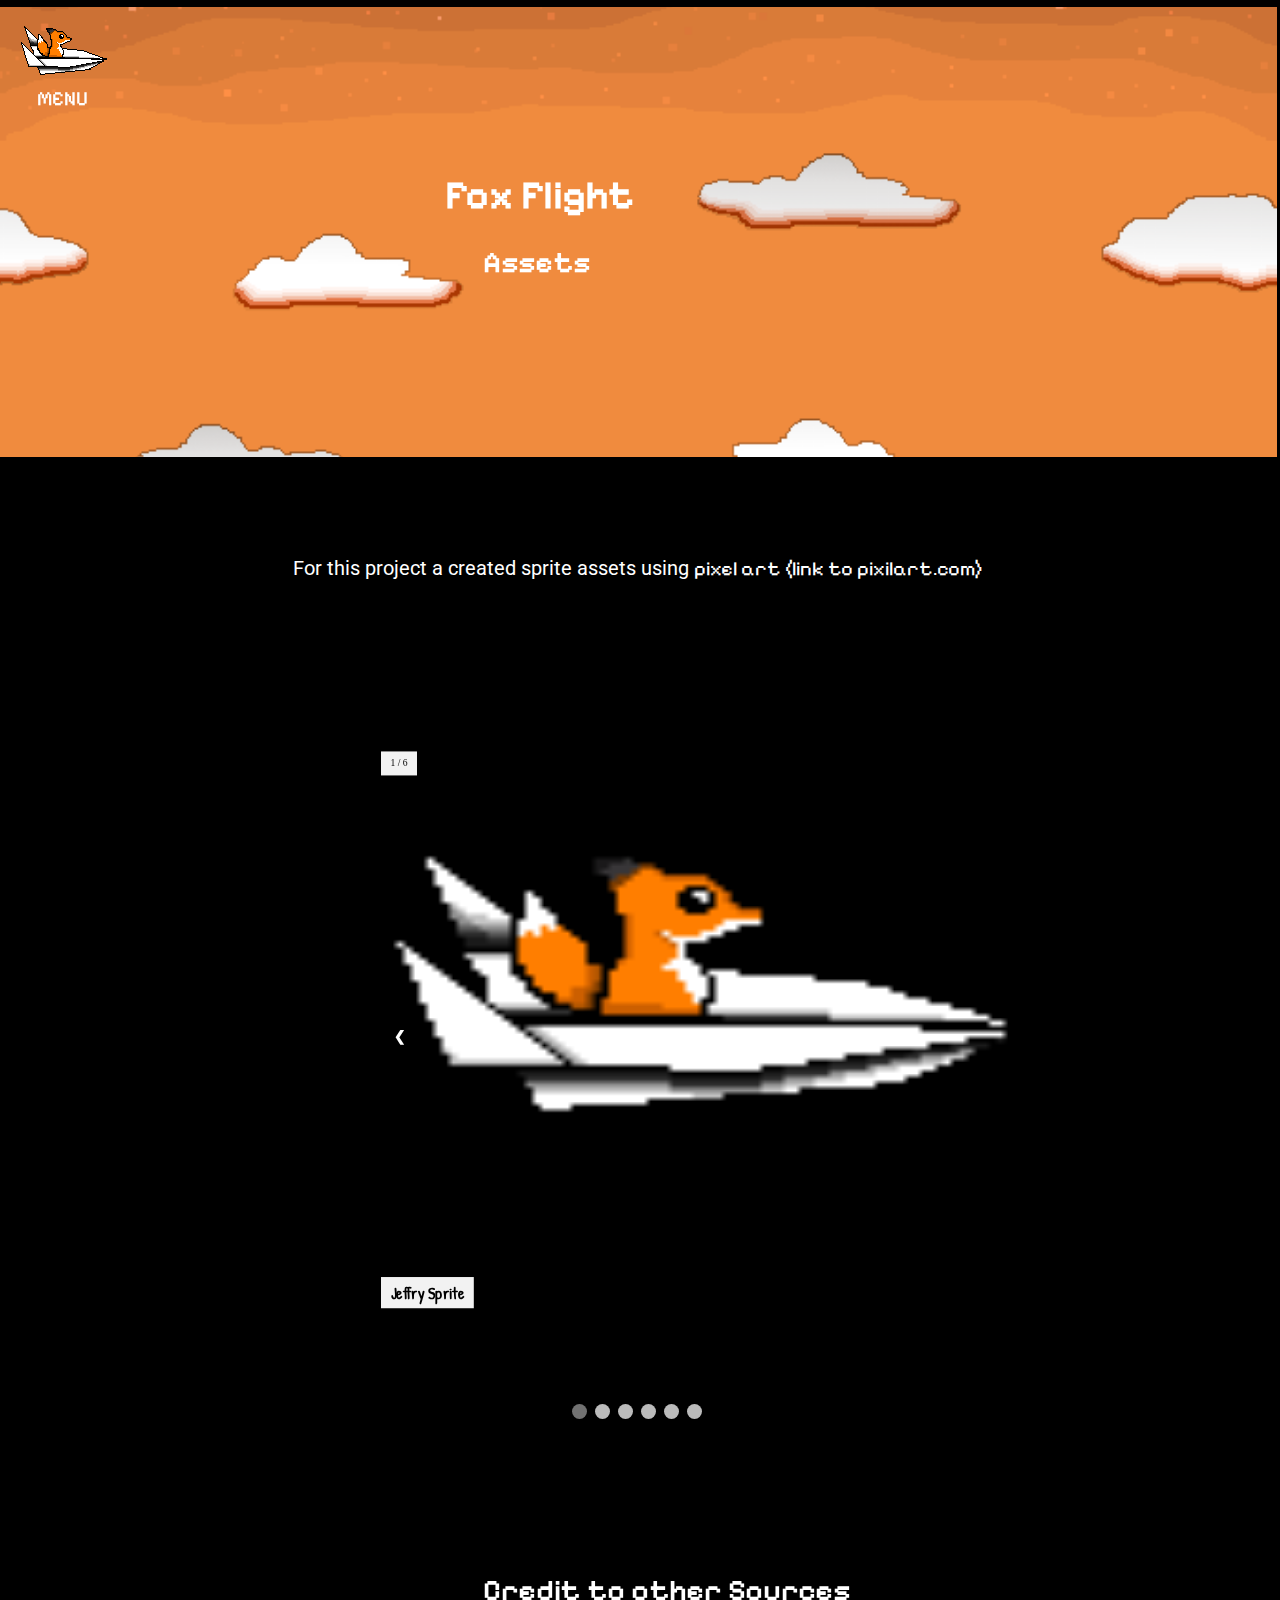
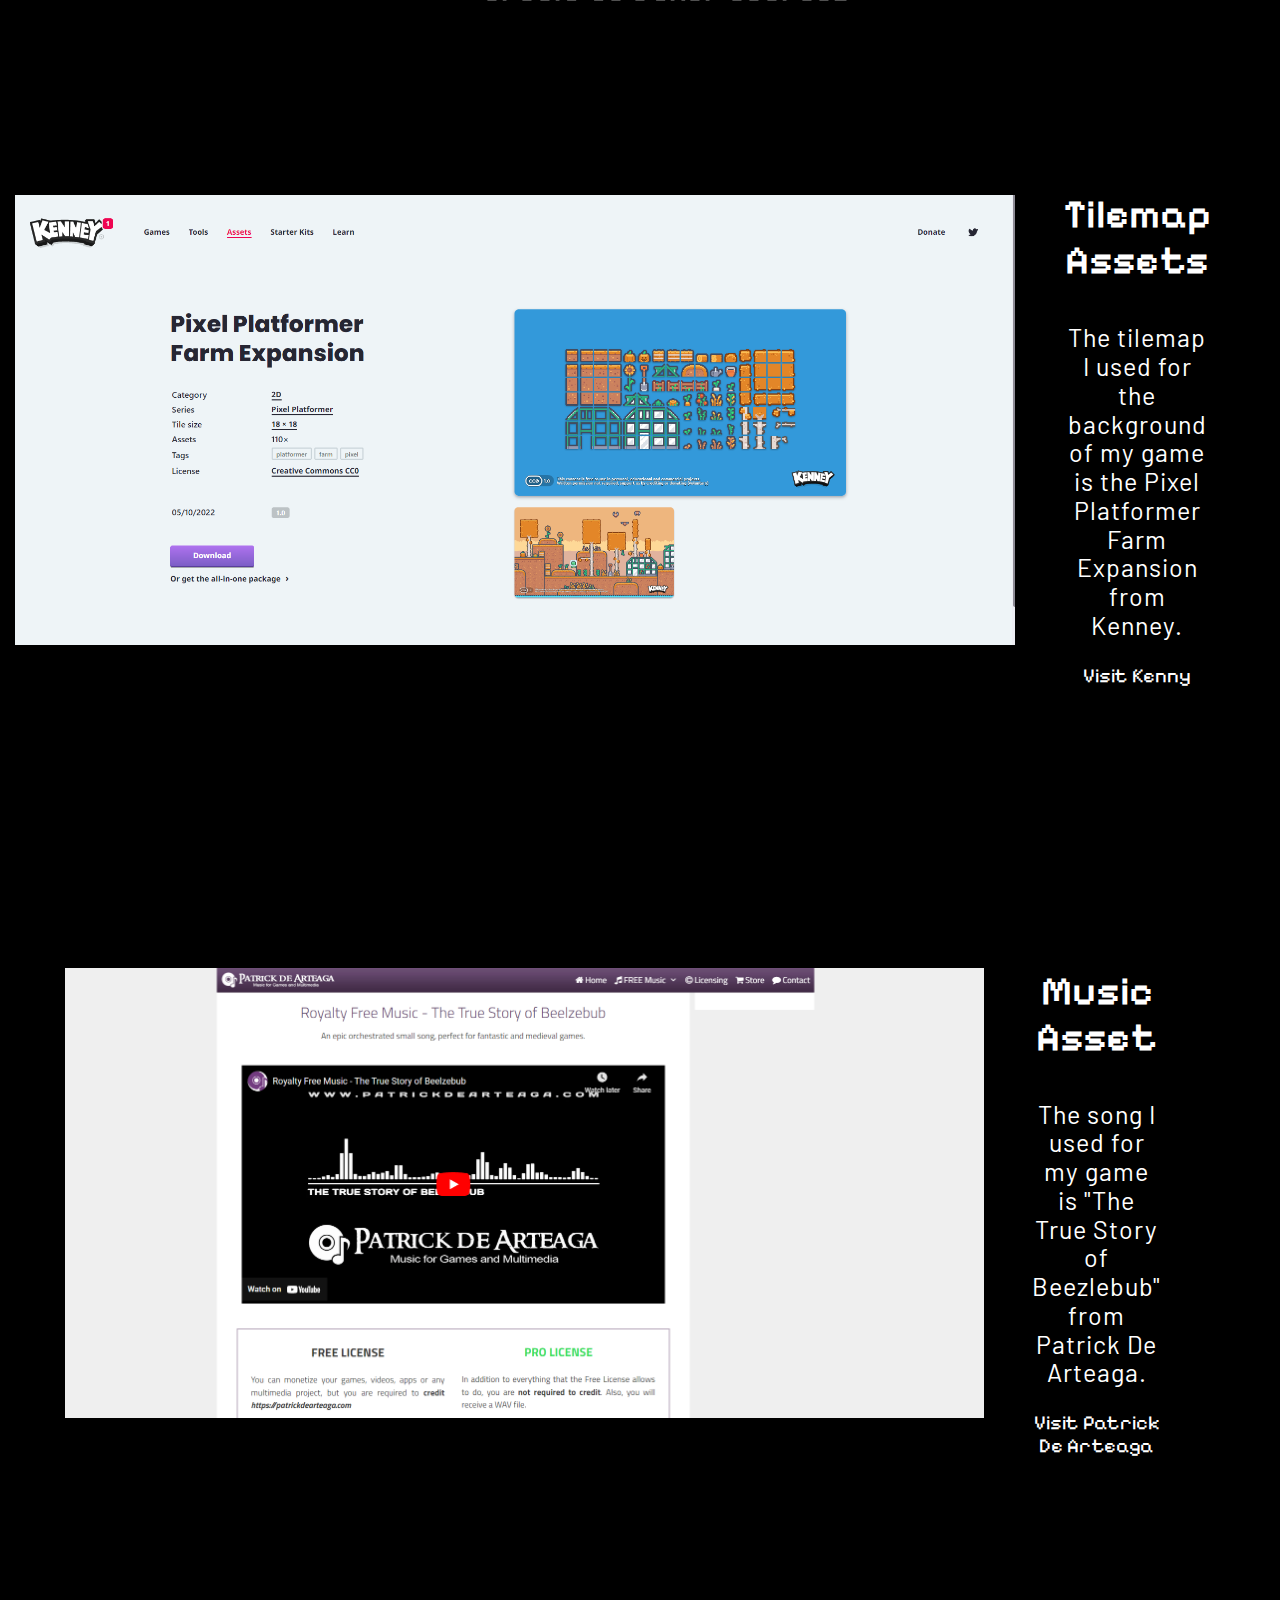
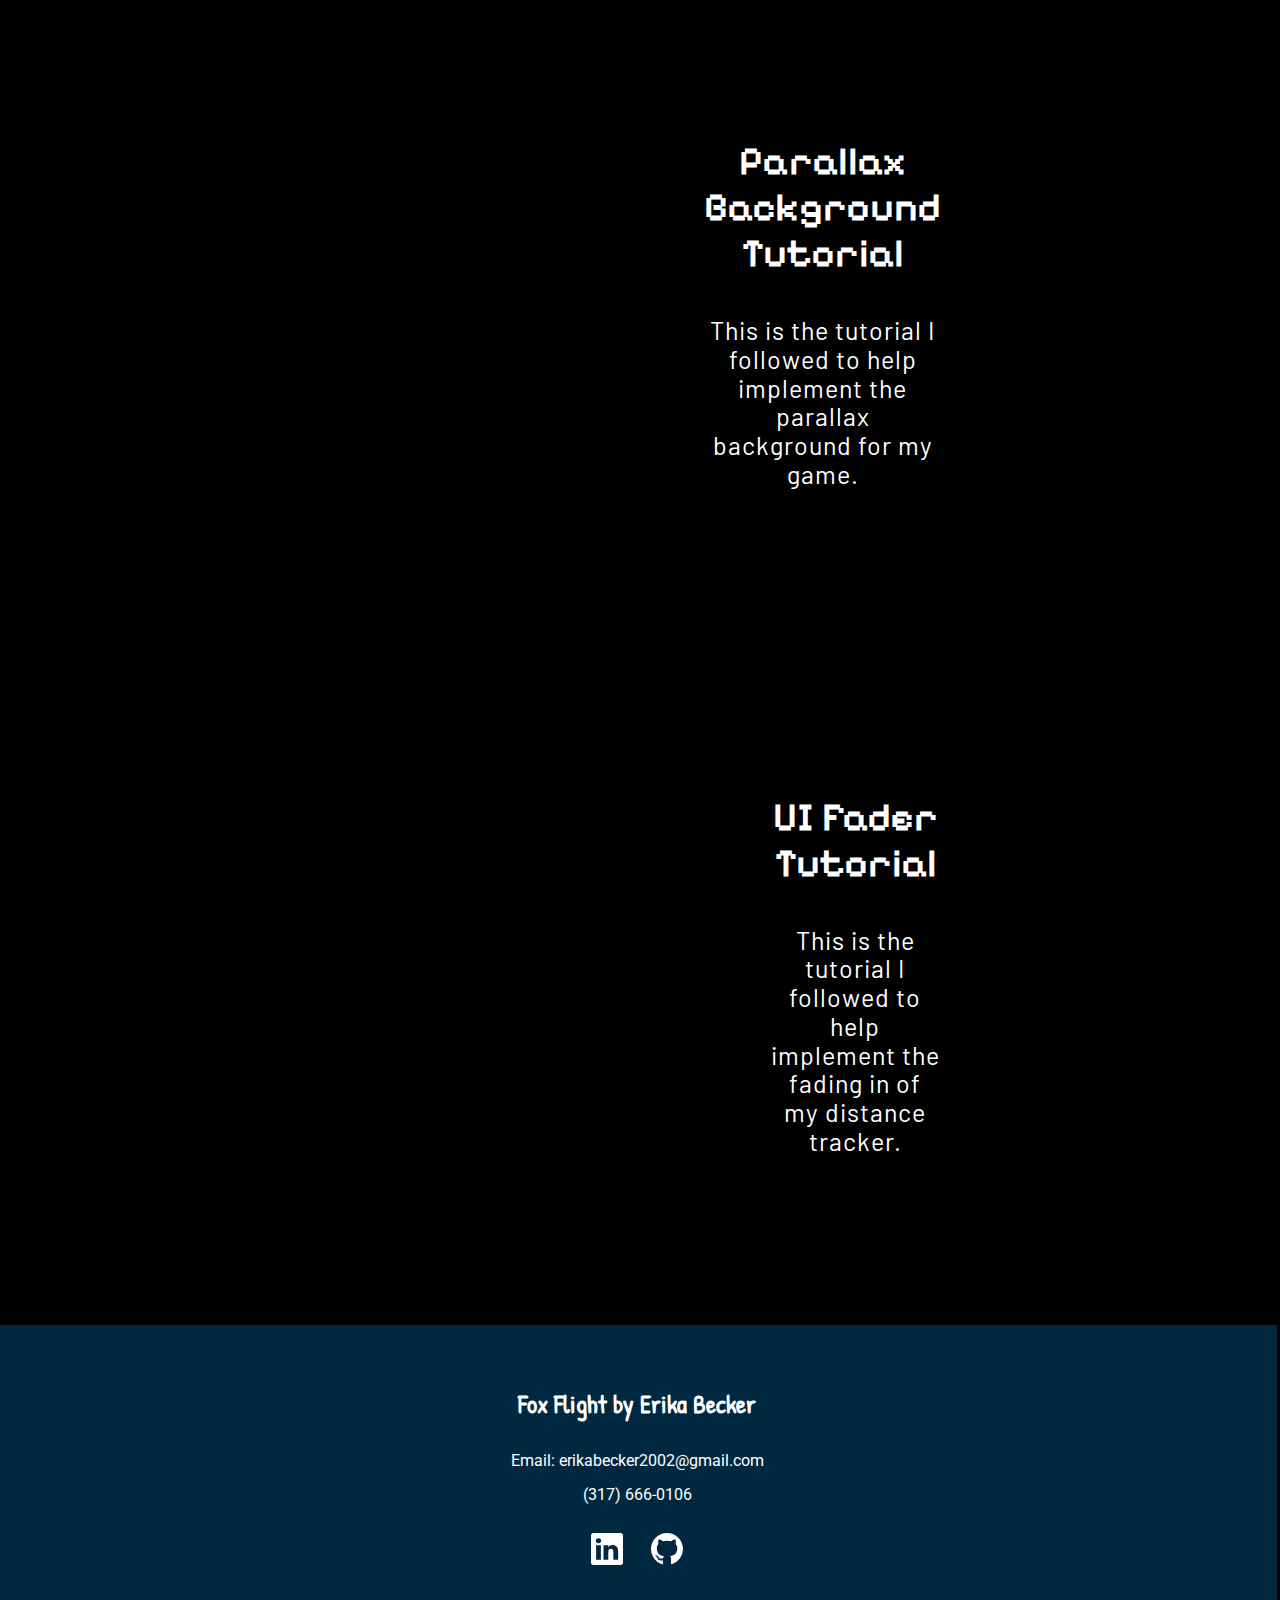
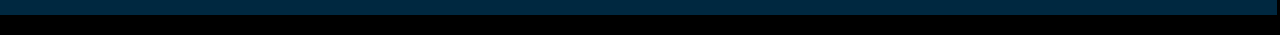
<file: FinalProject-Becker-Erika/assets.html>
<!DOCTYPE html>
<html lang="en">
<head>
    <meta charset="UTF-8">
    <meta name="viewport" content="width=device-width, initial-scale=1.0">
    <meta http-equiv="X-UA-Compatible" content="ie=edge">
    <!--
        Add Your Name and Project Title Here
    -->
    <title>Fox Flight</title>
    <!-- Favicons -->
    <link rel="apple-touch-icon" href="images/favicons/apple-touch-icon.png" sizes="180x180">
    <link rel="icon" href="images/favicons/favicon-32x32.png" sizes="32x32" type="image/png">
    <link rel="icon" href="images/favicons/favicon-16x16.png" sizes="16x16" type="image/png">
    <link rel="icon" href="images/favicons/android-chrome-192x192.png" sizes="192x192" type="image/png">
    <link rel="icon" href="images/favicons/android-chrome-512x512.png" sizes="512x512" type="image/png">
    <link rel="icon" href="images/favicons/favicon.ico">

    <!-- resets browser defaults -->
    <link rel="stylesheet" type="text/css" href="css/normalize.css">
    <!-- custom styles -->
    <link rel="stylesheet" type="text/css" href="css/styles.css">
    <!--Font-->
    <link rel="preconnect" href="https://fonts.googleapis.com">
    <link rel="preconnect" href="https://fonts.gstatic.com" crossorigin>
    <link href="https://fonts.googleapis.com/css2?family=PT+Sans:ital,wght@0,400;1,700&family=Pixelify+Sans:wght@400;600;700&display=swap" rel="stylesheet">
    <link rel="preconnect" href="https://fonts.googleapis.com">
    <link rel="preconnect" href="https://fonts.gstatic.com" crossorigin>
    <link href="https://fonts.googleapis.com/css2?family=Roboto&display=swap" rel="stylesheet">
    <link rel="preconnect" href="https://fonts.googleapis.com">
    <link rel="preconnect" href="https://fonts.gstatic.com" crossorigin>
    <link href="https://fonts.googleapis.com/css2?family=Patrick+Hand&display=swap" rel="stylesheet">
    <link rel="preconnect" href="https://fonts.googleapis.com">
    <link rel="preconnect" href="https://fonts.gstatic.com" crossorigin>
    <link href="https://fonts.googleapis.com/css2?family=Indie+Flower&family=Patrick+Hand&display=swap" rel="stylesheet">
    <link rel="preconnect" href="https://fonts.googleapis.com">
    <link rel="preconnect" href="https://fonts.gstatic.com" crossorigin>
    <link href="https://fonts.googleapis.com/css2?family=Barlow&display=swap" rel="stylesheet">
   
</head>
<body>

    <!--Nav-->
    <nav id="mySidenav" class="sidenav">
        <ul>
            <li><a class="closebtn">&times;</a></li>
            <li><a href="/index.html">Home</a></li>
            <li><a href="/contact.html">About Me</a></li>
            <li><a href="/design.html">Design Process</a></li>
            <li><a href="/gameplay.html">Gameplay</a></li>
            <li><a href="/assets.html">Assets</a></li>
        </ul>
    </nav>
    <div>
        <span class="menu-button"><div class="openbtn"><img class="logo" src="images/fox-plane.png" alt="logo"></span>
        <span class="menu-text">MENU</span>
   </div>

    <div class="all-over-bkg"></div>
<main class ="home">
    <header>
         <h1 class>Fox Flight</h1>
         <h2>Assets</h2>
    </header>

<!--Content-->

<p class="intro">For this project a created sprite assets using <a href="https://www.pixilart.com/">pixel art (link to pixilart.com)</a></p>

<!--Code for slideshow obtained from https://www.w3schools.com/howto/howto_js_slideshow.asp-->
<!-- Slideshow container -->
<div class="slideshow-container" style="scale:.8">

    <!-- Full-width images with number and caption text -->
    <div class="mySlides fade">
      <div class="numbertext">1 / 6</div>
      <img src="/images/fox-plane.png" style="width:950px; height: 700px;">
      <div class="slidetext">Jeffry Sprite</div>
    </div>
  
    <div class="mySlides fade">
      <div class="numbertext">2 / 6</div>
      <img src="images/sky.png" style="width:950px; height: 700px;">
      <div class="slidetext">Sky Sprite</div>
    </div>
  
    <div class="mySlides fade">
      <div class="numbertext">3 / 6</div>
      <img src="images/Enemy.png" style="width:950px; height: 700px;">
      <div class="slidetext">Enemy Sprite</div>
    </div>

    <div class="mySlides fade">
        <div class="numbertext">4 / 6</div>
        <img src="images/berry.png" style="width:950px; height: 700px;">
        <div class="slidetext">Powerup Sprite</div>
      </div>

      <div class="mySlides fade">
        <div class="numbertext">5 / 6</div>
        <img src="images/boosters.png" style="width:950px; height: 700px;">
        <div class="slidetext">Boosters Sprite</div>
      </div>

      <div class="mySlides fade">
        <div class="numbertext">6 / 6</div>
        <img src="images/the end.png" style="width:950px; height: 700px;">
        <div class="slidetext">End Sprite</div>
      </div>

    
  
    <!-- Next and previous buttons -->
    <a class="prev" onclick="plusSlides(-1)">&#10094;</a>
    <a class="next" onclick="plusSlides(1)">&#10095;</a>
  </div>
  <br>
  
  <!-- The dots/circles -->
  <div style="text-align:center">
    <span class="dot" onclick="currentSlide(1)"></span>
    <span class="dot" onclick="currentSlide(2)"></span>
    <span class="dot" onclick="currentSlide(3)"></span>
    <span class="dot" onclick="currentSlide(4)"></span>
    <span class="dot" onclick="currentSlide(5)"></span>
    <span class="dot" onclick="currentSlide(6)"></span>
  </div>
<!-- End of slideshow code -->

<!--Credit Section-->

<h2 class="credit">Credit to other Sources</h2>
<article class="sections">
<div class="TileMap">
    <img src="images/kenny.PNG" alt="kenny_tilemap">
    <article class="text">
        <h3>Tilemap Assets</h3>
        <p>The tilemap I used for the background of my game is the Pixel Platformer Farm Expansion from Kenney.</p>
        <a href="https://www.kenney.nl/assets/pixel-platformer-farm-expansion">Visit Kenny</a>
    </article>
</div>
</article>

<article class="sections">
    <div class="Music">
        <img src="images/music.PNG" alt="kenny_tilemap">
        <article class="text">
            <h3>Music Asset</h3>
            <p>The song I used for my game is "The True Story of Beezlebub" from Patrick De Arteaga.</p>
            <a href="https://patrickdearteaga.com/royalty-free-music/the-true-story-of-beelzebub/">Visit Patrick De Arteaga</a>
        </article>
    </div>
    </article>

    <article class="sections">
        <div class="Parallax Background">
            <iframe width="2500" height="450" src="https://www.youtube.com/embed/zit45k6CUMk?si=WbeB7fruIDsypwqL" title="YouTube video player" frameborder="0" allow="accelerometer; autoplay; clipboard-write; encrypted-media; gyroscope; picture-in-picture; web-share" allowfullscreen></iframe>
            <article class="text">
                <h3>Parallax Background Tutorial</h3>
                <p>This is the tutorial I followed to help implement the parallax background for my game.</p>

            </article>
        </div>
        </article>

        <article class="sections">
            <div class="Fader">
                <iframe width="2500" height="450" src="https://www.youtube.com/embed/YYD_tBBS4FY?si=LGFFlvAD2p7XQDdX" title="YouTube video player" frameborder="0" allow="accelerometer; autoplay; clipboard-write; encrypted-media; gyroscope; picture-in-picture; web-share" allowfullscreen></iframe>
                <article class="text">
                    <h3>UI Fader Tutorial</h3>
                    <p>This is the tutorial I followed to help implement the fading in of my distance tracker.</p>
    
                </article>
            </div>
            </article>

   

</main>
   
<footer>
    <h4>Fox Flight by Erika Becker</h4>
    <p>Email: erikabecker2002@gmail.com</p>
    <p>(317) 666-0106</p>

    <!-- https://icons.getbootstrap.com/icons/ -->
    <!-- Copy the HTML (SVG code) and Paste HERE -->
    <a href="https://www.linkedin.com/in/erika-becker-032593226/"><svg xmlns="http://www.w3.org/2000/svg" width="16" height="16" fill="currentColor" class="bi bi-linkedin"
        viewBox="0 0 16 16">
        <path
            d="M0 1.146C0 .513.526 0 1.175 0h13.65C15.474 0 16 .513 16 1.146v13.708c0 .633-.526 1.146-1.175 1.146H1.175C.526 16 0 15.487 0 14.854V1.146zm4.943 12.248V6.169H2.542v7.225h2.401m-1.2-8.212c.837 0 1.358-.554 1.358-1.248-.015-.709-.52-1.248-1.342-1.248-.822 0-1.359.54-1.359 1.248 0 .694.521 1.248 1.327 1.248h.016zm4.908 8.212V9.359c0-.216.016-.432.08-.586.173-.431.568-.878 1.232-.878.869 0 1.216.662 1.216 1.634v3.865h2.401V9.25c0-2.22-1.184-3.252-2.764-3.252-1.274 0-1.845.7-2.165 1.193v.025h-.016a5.54 5.54 0 0 1 .016-.025V6.169h-2.4c.03.678 0 7.225 0 7.225h2.4" />
    </svg></a>
    <a href="https://github.com/eribecke"><svg xmlns="http://www.w3.org/2000/svg" width="16" height="16" fill="currentColor" class="bi bi-github"
        viewBox="0 0 16 16">
        <path
            d="M8 0C3.58 0 0 3.58 0 8c0 3.54 2.29 6.53 5.47 7.59.4.07.55-.17.55-.38 0-.19-.01-.82-.01-1.49-2.01.37-2.53-.49-2.69-.94-.09-.23-.48-.94-.82-1.13-.28-.15-.68-.52-.01-.53.63-.01 1.08.58 1.23.82.72 1.21 1.87.87 2.33.66.07-.52.28-.87.51-1.07-1.78-.2-3.64-.89-3.64-3.95 0-.87.31-1.59.82-2.15-.08-.2-.36-1.02.08-2.12 0 0 .67-.21 2.2.82.64-.18 1.32-.27 2-.27.68 0 1.36.09 2 .27 1.53-1.04 2.2-.82 2.2-.82.44 1.1.16 1.92.08 2.12.51.56.82 1.27.82 2.15 0 3.07-1.87 3.75-3.65 3.95.29.25.54.73.54 1.48 0 1.07-.01 1.93-.01 2.2 0 .21.15.46.55.38A8.012 8.012 0 0 0 16 8c0-4.42-3.58-8-8-8" />
    </svg></a>
    <!-- Or use Font Awesome or Google Icons - choose one method not all three -->


</footer>

    <!--JS-->
    <script src="js/nav.js"></script>
    <script src="js/slideshow.js"></script>

</body>
</html>
</file>
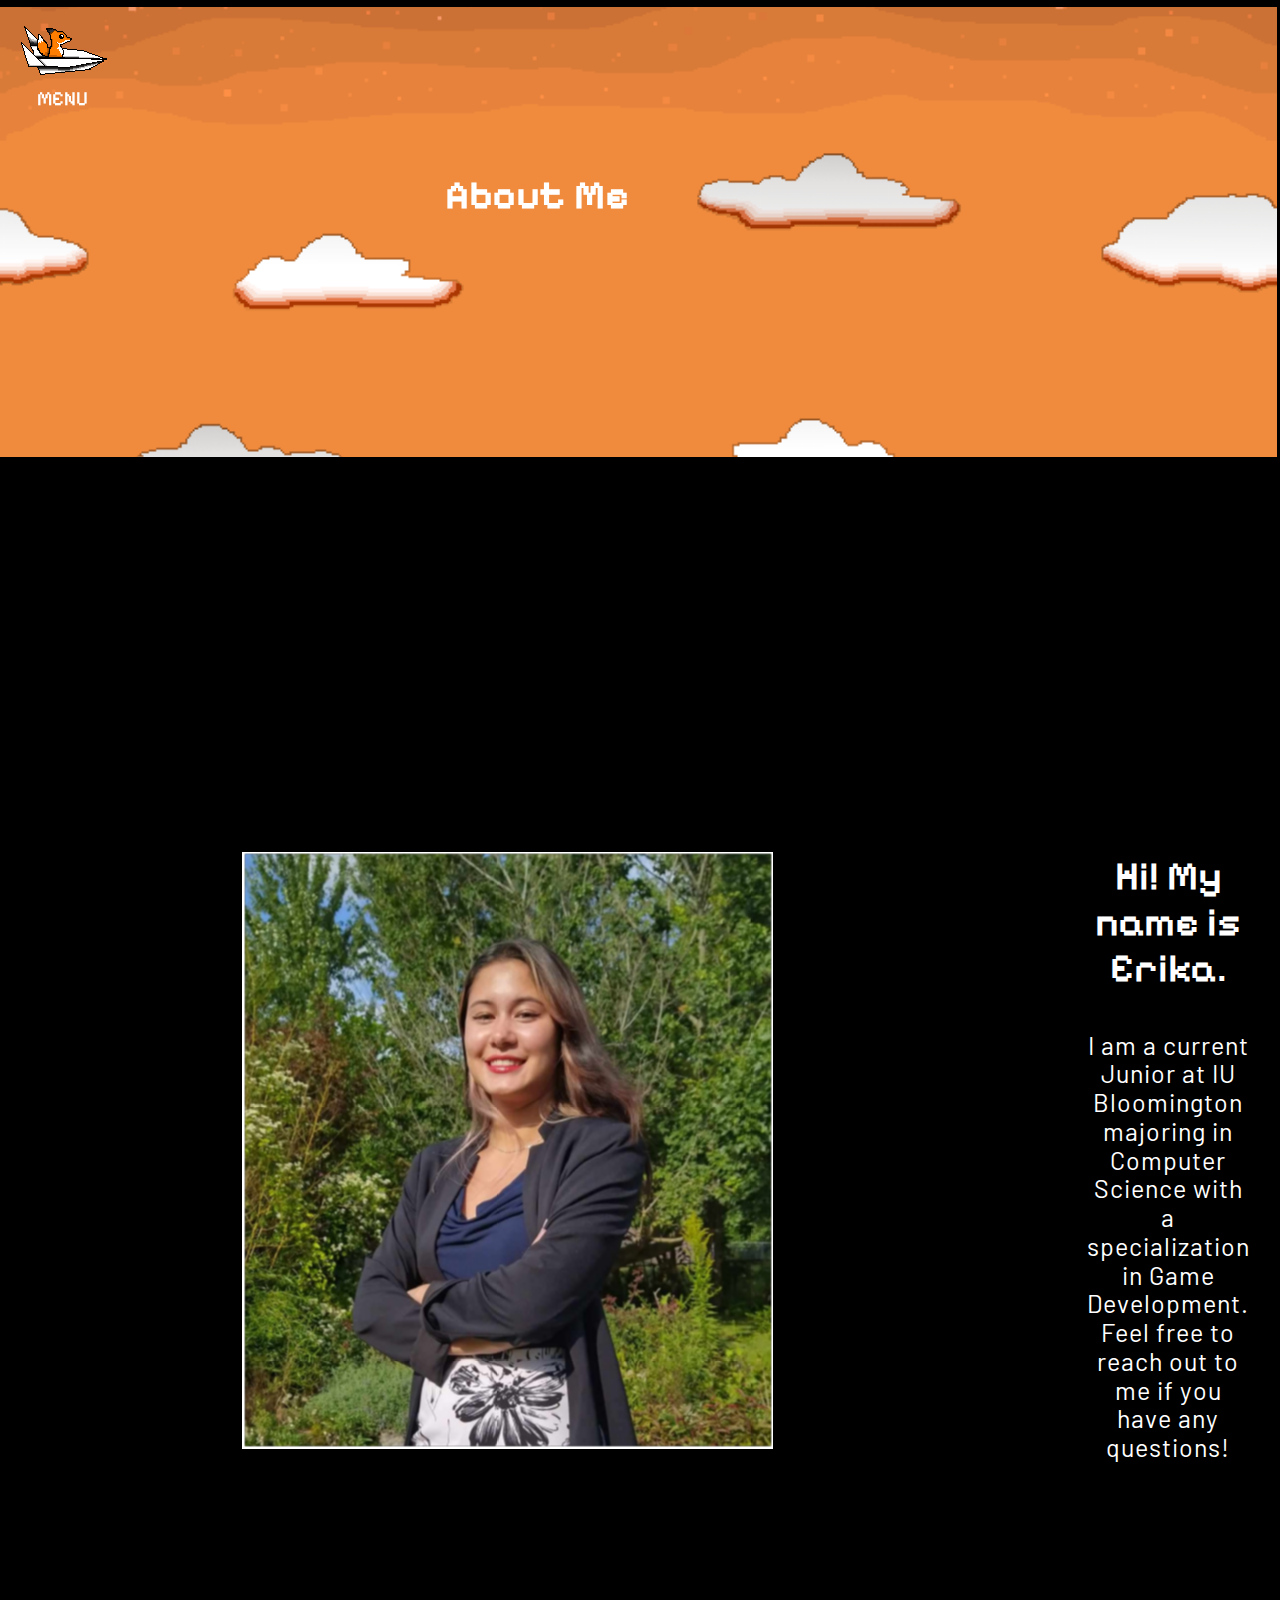
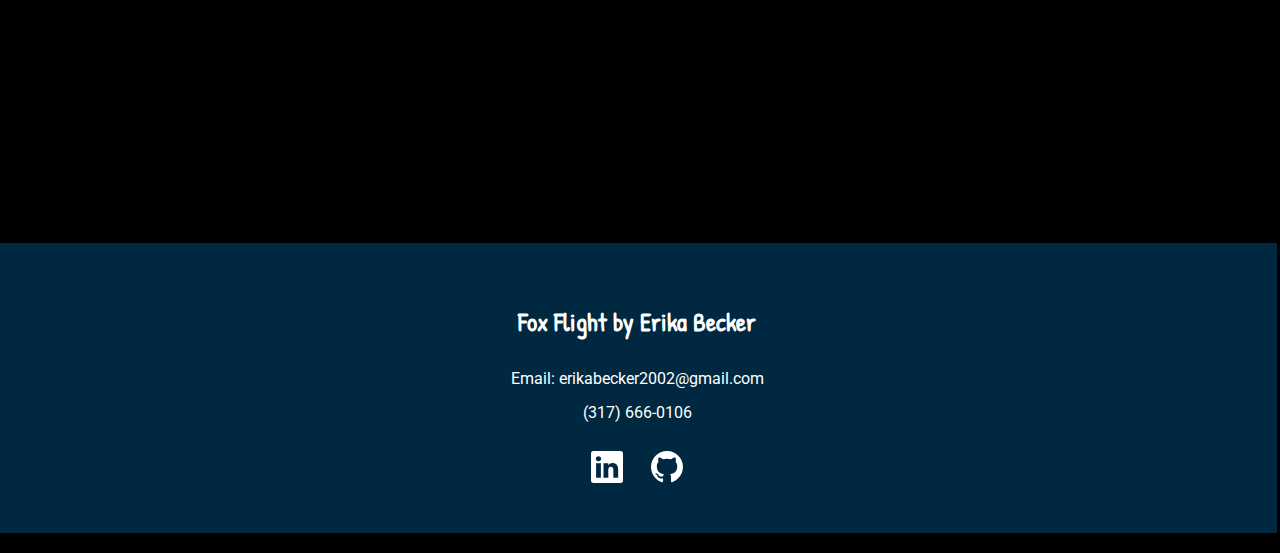
<file: FinalProject-Becker-Erika/contact.html>
<!DOCTYPE html>
<html lang="en">
<head>
    <meta charset="UTF-8">
    <meta name="viewport" content="width=device-width, initial-scale=1.0">
    <meta http-equiv="X-UA-Compatible" content="ie=edge">
    <!--
        Add Your Name and Project Title Here
    -->
    <title>Fox Flight</title>
    <!-- Favicons -->
    <link rel="apple-touch-icon" href="images/favicons/apple-touch-icon.png" sizes="180x180">
    <link rel="icon" href="images/favicons/favicon-32x32.png" sizes="32x32" type="image/png">
    <link rel="icon" href="images/favicons/favicon-16x16.png" sizes="16x16" type="image/png">
    <link rel="icon" href="images/favicons/android-chrome-192x192.png" sizes="192x192" type="image/png">
    <link rel="icon" href="images/favicons/android-chrome-512x512.png" sizes="512x512" type="image/png">
    <link rel="icon" href="images/favicons/favicon.ico">

    <!-- resets browser defaults -->
    <link rel="stylesheet" type="text/css" href="css/normalize.css">
    <!-- custom styles -->
    <link rel="stylesheet" type="text/css" href="css/styles.css">
    <!--Font-->
    <link rel="preconnect" href="https://fonts.googleapis.com">
    <link rel="preconnect" href="https://fonts.gstatic.com" crossorigin>
    <link href="https://fonts.googleapis.com/css2?family=PT+Sans:ital,wght@0,400;1,700&family=Pixelify+Sans:wght@400;600;700&display=swap" rel="stylesheet">
    <link rel="preconnect" href="https://fonts.googleapis.com">
    <link rel="preconnect" href="https://fonts.gstatic.com" crossorigin>
    <link href="https://fonts.googleapis.com/css2?family=Roboto&display=swap" rel="stylesheet">
    <link rel="preconnect" href="https://fonts.googleapis.com">
    <link rel="preconnect" href="https://fonts.gstatic.com" crossorigin>
    <link href="https://fonts.googleapis.com/css2?family=Patrick+Hand&display=swap" rel="stylesheet">
    <link rel="preconnect" href="https://fonts.googleapis.com">
    <link rel="preconnect" href="https://fonts.gstatic.com" crossorigin>
    <link href="https://fonts.googleapis.com/css2?family=Indie+Flower&family=Patrick+Hand&display=swap" rel="stylesheet">
    <link rel="preconnect" href="https://fonts.googleapis.com">
    <link rel="preconnect" href="https://fonts.gstatic.com" crossorigin>
    <link href="https://fonts.googleapis.com/css2?family=Barlow&display=swap" rel="stylesheet">
   
</head>
<body class="contact">

    <!--Nav-->
    <nav id="mySidenav" class="sidenav">
        <ul>
            <li><a class="closebtn">&times;</a></li>
            <li><a href="/index.html">Home</a></li>
            <li><a href="/contact.html">About Me</a></li>
            <li><a href="/design.html">Design Process</a></li>
            <li><a href="/gameplay.html">Gameplay</a></li>
            <li><a href="/assets.html">Assets</a></li>
        </ul>
    </nav>
    <div>
        <span class="menu-button"><div class="openbtn"><img class="logo" src="images/fox-plane.png" alt="logo"></span>
        <span class="menu-text">MENU</span>
   </div>

    <div class="all-over-bkg"></div>
<main class ="home">
    <header>
         <h1 class>About Me</h1>
    </header>

    
    <div class="info">
        <img class="profile" style="scale: .5" src="images/me.jpg" alt="profile_pic">
        <article class="text">
        <h3>Hi! My name is Erika.</h3>
        <p>I am a current Junior at IU Bloomington majoring in Computer Science with a specialization in Game Development. Feel free to reach out to me if you have any questions!</p>
    </article>
    </div>
   

</main>
   
<footer>
    <h4>Fox Flight by Erika Becker</h4>
    <p>Email: erikabecker2002@gmail.com</p>
    <p>(317) 666-0106</p>

    <!-- https://icons.getbootstrap.com/icons/ -->
    <!-- Copy the HTML (SVG code) and Paste HERE -->
    <a href="https://www.linkedin.com/in/erika-becker-032593226/"><svg xmlns="http://www.w3.org/2000/svg" width="16" height="16" fill="currentColor" class="bi bi-linkedin"
        viewBox="0 0 16 16">
        <path
            d="M0 1.146C0 .513.526 0 1.175 0h13.65C15.474 0 16 .513 16 1.146v13.708c0 .633-.526 1.146-1.175 1.146H1.175C.526 16 0 15.487 0 14.854V1.146zm4.943 12.248V6.169H2.542v7.225h2.401m-1.2-8.212c.837 0 1.358-.554 1.358-1.248-.015-.709-.52-1.248-1.342-1.248-.822 0-1.359.54-1.359 1.248 0 .694.521 1.248 1.327 1.248h.016zm4.908 8.212V9.359c0-.216.016-.432.08-.586.173-.431.568-.878 1.232-.878.869 0 1.216.662 1.216 1.634v3.865h2.401V9.25c0-2.22-1.184-3.252-2.764-3.252-1.274 0-1.845.7-2.165 1.193v.025h-.016a5.54 5.54 0 0 1 .016-.025V6.169h-2.4c.03.678 0 7.225 0 7.225h2.4" />
    </svg></a>
    <a href="https://github.com/eribecke"><svg xmlns="http://www.w3.org/2000/svg" width="16" height="16" fill="currentColor" class="bi bi-github"
        viewBox="0 0 16 16">
        <path
            d="M8 0C3.58 0 0 3.58 0 8c0 3.54 2.29 6.53 5.47 7.59.4.07.55-.17.55-.38 0-.19-.01-.82-.01-1.49-2.01.37-2.53-.49-2.69-.94-.09-.23-.48-.94-.82-1.13-.28-.15-.68-.52-.01-.53.63-.01 1.08.58 1.23.82.72 1.21 1.87.87 2.33.66.07-.52.28-.87.51-1.07-1.78-.2-3.64-.89-3.64-3.95 0-.87.31-1.59.82-2.15-.08-.2-.36-1.02.08-2.12 0 0 .67-.21 2.2.82.64-.18 1.32-.27 2-.27.68 0 1.36.09 2 .27 1.53-1.04 2.2-.82 2.2-.82.44 1.1.16 1.92.08 2.12.51.56.82 1.27.82 2.15 0 3.07-1.87 3.75-3.65 3.95.29.25.54.73.54 1.48 0 1.07-.01 1.93-.01 2.2 0 .21.15.46.55.38A8.012 8.012 0 0 0 16 8c0-4.42-3.58-8-8-8" />
    </svg></a>
    <!-- Or use Font Awesome or Google Icons - choose one method not all three -->


</footer>

    <!--JS-->
    <script src="js/nav.js"></script>

</body>
</html>
</file>
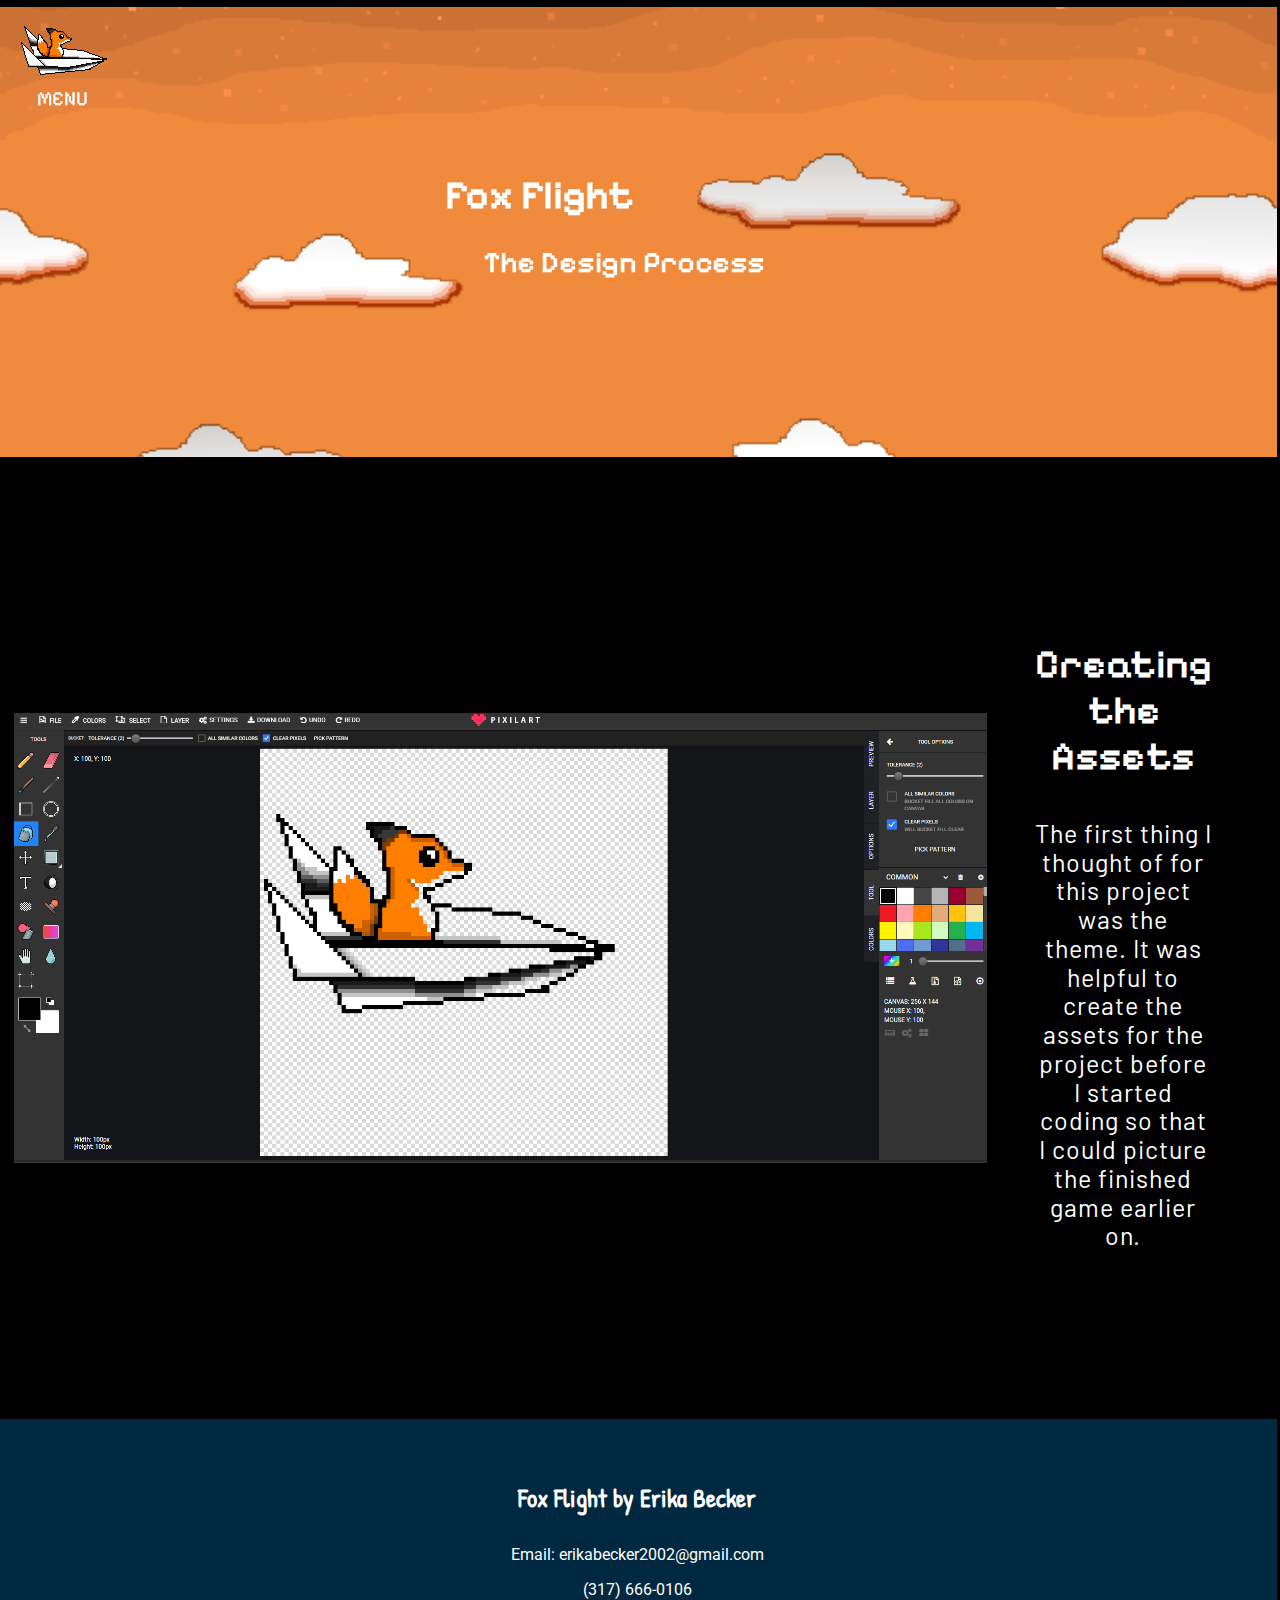
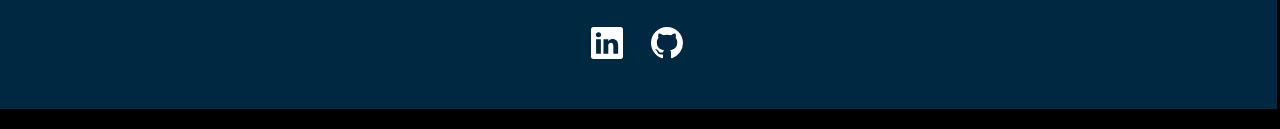
<file: FinalProject-Becker-Erika/design.html>
<!DOCTYPE html>
<html lang="en">
<head>
    <meta charset="UTF-8">
    <meta name="viewport" content="width=device-width, initial-scale=1.0">
    <meta http-equiv="X-UA-Compatible" content="ie=edge">
    <!--
        Add Your Name and Project Title Here
    -->
    <title>Fox Flight</title>
    <!-- Favicons -->
    <link rel="apple-touch-icon" href="images/favicons/apple-touch-icon.png" sizes="180x180">
    <link rel="icon" href="images/favicons/favicon-32x32.png" sizes="32x32" type="image/png">
    <link rel="icon" href="images/favicons/favicon-16x16.png" sizes="16x16" type="image/png">
    <link rel="icon" href="images/favicons/android-chrome-192x192.png" sizes="192x192" type="image/png">
    <link rel="icon" href="images/favicons/android-chrome-512x512.png" sizes="512x512" type="image/png">
    <link rel="icon" href="images/favicons/favicon.ico">

    <!-- resets browser defaults -->
    <link rel="stylesheet" type="text/css" href="css/normalize.css">
    <!-- custom styles -->
    <link rel="stylesheet" type="text/css" href="css/styles.css">
    <!--Font-->
    <link rel="preconnect" href="https://fonts.googleapis.com">
    <link rel="preconnect" href="https://fonts.gstatic.com" crossorigin>
    <link href="https://fonts.googleapis.com/css2?family=PT+Sans:ital,wght@0,400;1,700&family=Pixelify+Sans:wght@400;600;700&display=swap" rel="stylesheet">
    <link rel="preconnect" href="https://fonts.googleapis.com">
    <link rel="preconnect" href="https://fonts.gstatic.com" crossorigin>
    <link href="https://fonts.googleapis.com/css2?family=Roboto&display=swap" rel="stylesheet">
    <link rel="preconnect" href="https://fonts.googleapis.com">
    <link rel="preconnect" href="https://fonts.gstatic.com" crossorigin>
    <link href="https://fonts.googleapis.com/css2?family=Patrick+Hand&display=swap" rel="stylesheet">
    <link rel="preconnect" href="https://fonts.googleapis.com">
    <link rel="preconnect" href="https://fonts.gstatic.com" crossorigin>
    <link href="https://fonts.googleapis.com/css2?family=Indie+Flower&family=Patrick+Hand&display=swap" rel="stylesheet">
    <link rel="preconnect" href="https://fonts.googleapis.com">
    <link rel="preconnect" href="https://fonts.gstatic.com" crossorigin>
    <link href="https://fonts.googleapis.com/css2?family=Barlow&display=swap" rel="stylesheet">
   
</head>
<body>

    <!--Nav-->
    <nav id="mySidenav" class="sidenav">
        <ul>
            <li><a class="closebtn">&times;</a></li>
            <li><a href="/index.html">Home</a></li>
            <li><a href="/contact.html">About Me</a></li>
            <li><a href="/design.html">Design Process</a></li>
            <li><a href="/gameplay.html">Gameplay</a></li>
            <li><a href="/assets.html">Assets</a></li>
        </ul>
    </nav>
    <div>
        <span class="menu-button"><div class="openbtn"><img class="logo" src="images/fox-plane.png" alt="logo"></span>
        <span class="menu-text">MENU</span>
   </div>

    <div class="all-over-bkg"></div>
<main class ="home">
    <header>
         <h1 class>Fox Flight</h1>
         <h2>The Design Process</h2>
    </header>
   

    <article class="sections">
    <div class="pixel">
        <img src="images/pixelart.PNG" alt="pixelart">
        <article class="text">
            <h3>Creating the Assets</h3>
            <p>The first thing I thought of for this project was the theme. It was helpful to create the assets for the project before I started coding so that I could picture the finished game earlier on. </p>
        </div>
    </article>

   

</main>
   
<footer>
    <h4>Fox Flight by Erika Becker</h4>
    <p>Email: erikabecker2002@gmail.com</p>
    <p>(317) 666-0106</p>

    <!-- https://icons.getbootstrap.com/icons/ -->
    <!-- Copy the HTML (SVG code) and Paste HERE -->
    <a href="https://www.linkedin.com/in/erika-becker-032593226/"><svg xmlns="http://www.w3.org/2000/svg" width="16" height="16" fill="currentColor" class="bi bi-linkedin"
        viewBox="0 0 16 16">
        <path
            d="M0 1.146C0 .513.526 0 1.175 0h13.65C15.474 0 16 .513 16 1.146v13.708c0 .633-.526 1.146-1.175 1.146H1.175C.526 16 0 15.487 0 14.854V1.146zm4.943 12.248V6.169H2.542v7.225h2.401m-1.2-8.212c.837 0 1.358-.554 1.358-1.248-.015-.709-.52-1.248-1.342-1.248-.822 0-1.359.54-1.359 1.248 0 .694.521 1.248 1.327 1.248h.016zm4.908 8.212V9.359c0-.216.016-.432.08-.586.173-.431.568-.878 1.232-.878.869 0 1.216.662 1.216 1.634v3.865h2.401V9.25c0-2.22-1.184-3.252-2.764-3.252-1.274 0-1.845.7-2.165 1.193v.025h-.016a5.54 5.54 0 0 1 .016-.025V6.169h-2.4c.03.678 0 7.225 0 7.225h2.4" />
    </svg></a>
    <a href="https://github.com/eribecke"><svg xmlns="http://www.w3.org/2000/svg" width="16" height="16" fill="currentColor" class="bi bi-github"
        viewBox="0 0 16 16">
        <path
            d="M8 0C3.58 0 0 3.58 0 8c0 3.54 2.29 6.53 5.47 7.59.4.07.55-.17.55-.38 0-.19-.01-.82-.01-1.49-2.01.37-2.53-.49-2.69-.94-.09-.23-.48-.94-.82-1.13-.28-.15-.68-.52-.01-.53.63-.01 1.08.58 1.23.82.72 1.21 1.87.87 2.33.66.07-.52.28-.87.51-1.07-1.78-.2-3.64-.89-3.64-3.95 0-.87.31-1.59.82-2.15-.08-.2-.36-1.02.08-2.12 0 0 .67-.21 2.2.82.64-.18 1.32-.27 2-.27.68 0 1.36.09 2 .27 1.53-1.04 2.2-.82 2.2-.82.44 1.1.16 1.92.08 2.12.51.56.82 1.27.82 2.15 0 3.07-1.87 3.75-3.65 3.95.29.25.54.73.54 1.48 0 1.07-.01 1.93-.01 2.2 0 .21.15.46.55.38A8.012 8.012 0 0 0 16 8c0-4.42-3.58-8-8-8" />
    </svg></a>
    <!-- Or use Font Awesome or Google Icons - choose one method not all three -->


</footer>

    <!--JS-->
    <script src="js/nav.js"></script>

</body>
</html>
</file>
<file: css/styles.css>
/* * * * * * * * * * * * * * * * * * * * * * * * * * * * * * * * * * * * * * * *
  I360 Styles Starter
* * * * * * * * * * * * * * * * * * * * * * * * * * * * * * * * * * * * * * * */
/* natural box model */
html {
  box-sizing: border-box
}
*, *:before, *:after {
  box-sizing: inherit;
}

/* hides an element on screen, but not from screen readers */
.sr-only {
  position: absolute;
  width: 1px;
  height: 1px;
  padding: 0;
  margin: -1px;
  overflow: hidden;
  clip: rect(0, 0, 0, 0);
  border: 0;
}

/* * * * * * * * * * * * * * * * * * * * * * * * * * * * * * * * * * * * * * * *
  UTILITIES
* * * * * * * * * * * * * * * * * * * * * * * * * * * * * * * * * * * * * * * */
/* no break - example; optional to keep */
.nobr {
  white-space: nowrap;
}

/* * * * * * * * * * * * * * * * * * * * * * * * * * * * * * * * * * * * * * * *
  START YOUR STYLES HERE
* * * * * * * * * * * * * * * * * * * * * * * * * * * * * * * * * * * * * * * */



body{
  background-color:rgb(0, 0, 0) ;
}

.logo{
  height: 100px;
}
/* NAVIGATION */

.openbtn {
    position: fixed;
    left: 20px;
    top: 10px;
    color: black;
    font-family: 'PT Sans', sans-serif;
}
.openbtn:hover {
    color: grey;
}
.menu-button {
    position: relative;
    top: -20px;
    left: -3px;
}
.menu-text {
    font-size: 12px;
    display: block;
    position: relative;
    color: white;
    top: -25px;
    left: 17%;
    font-family: 'Pixelify Sans', sans-serif;
    font-size: 20px;
    font-weight: 500;
}
ul {
    margin: 0;
    padding: 0;
}
li {
    list-style-type: none;
}

/* The side navigation menu */
.all-over-bkg {
    display: none;
}

.is-visible {
    background-color: rgba(0,0,0,0.4);
    position: fixed;
    top: 0;
    left: 0;
    height: 100vh;
    width: 100%;
    z-index: 9999;
    display: block;
}

/* Dropdown Button */
.dropdown {
  position: relative;
  display: inline-block;
}

.dropdown-btn {
  cursor: pointer;
  padding: 8px;
  display: block;
  color: #f1f1f1;
}

/* Dropdown Content (Hidden by Default) */
.dropdown-content {
  display: none;
  position: absolute;
  background-color: #f9f9f9;
  min-width: 160px;
  box-shadow: 0px 8px 16px 0px rgba(0,0,0,0.2);
  z-index: 1;
}

/* Dropdown Links */
.dropdown-content a {
  color: black;
  padding: 12px 16px;
  text-decoration: none;
  display: block;
}

.dropdown-content a:hover {
  background-color: #f1f1f1;
}

/* Show the Dropdown Menu */
.dropdown:hover .dropdown-content {
  display: block;
}

#mySidenav {
    z-index: 10000;
    position: fixed;
}

.sidenav {
    height: 100%; /* 100% Full-height */
    width: 0; /* 0 width - change this with JavaScript */
    position: fixed; /* Stay in place */
    z-index: 1; /* Stay on top */
    top: 0; /* Stay at the top */
    left: 0;
    overflow-x: hidden; /* Disable horizontal scroll */
    padding-top: 60px; /* Place content 60px from the top */
    transition: 0.5s; /* 0.5 second transition effect to slide in the sidenav */
    background-color: white;  
    background-image: url('/images/paper.png');
    background-size: cover;
    background-size: 300px 1100px;
    background-repeat: no-repeat;
}
  
/* The navigation menu links */
.sidenav a {
    padding: 8px 8px 8px 32px;
    text-decoration: none;
    font-size: 35px;
    color: #818181;
    display: block;
    transition: 0.3s;
    font-family: 'Patrick Hand', cursive;
    font-weight: bold;
    color: black;
}

/* When you mouse over the navigation links, change their color */
.sidenav a:hover {
    color: grey;
}

/* Position and style the close button (top right corner) */
.sidenav .closebtn {
    position: absolute;
    top: 0;
    right: 25px;
    font-size: 36px;
    margin-left: 50px;
}

/* Style page content - use this if you want to push the page content to the right when you open the side navigation */
main {
    transition: margin-left .5s;
    padding: 0;
}

.home header{
  background-image: url(../images/sky.png);
  background-repeat: no-repeat;
  background-size: cover;
  background-position: center;
  height: 450px;
}

h1{
  font-size: 40px;
  font-weight: 700;
  padding: 3em 0 0 0;
  position: relative;
  top: 10%;
  left: 35%;
  font-family: 'Pixelify Sans', sans-serif;
  color: white;
}
h2{
  font-size: 30px;
  font-weight: 600;
  position: relative;
  top: 10%;
  left: 38%;
  font-family: 'Pixelify Sans', sans-serif;
  color: white;
}

h3{
  font-size: 25px;
  font-weight: 600;
  font-family: 'Pixelify Sans', sans-serif;
  color: white;
}

p{
  font-family: 'Roboto', sans-serif;
  color: white;
}

a{
  font-size: 20px;
  font-family: 'Pixelify Sans', sans-serif;
  text-decoration: none;
  color: white;
  margin-top: 10px;
}
a:hover{
  color: rgb(239,139,63);
}
.game{
  margin: 3em 15em;
  padding: 3em 0em 1em 0em;
  align-items: center;
  display: flex;
  justify-content: center;
  flex-direction: column;
  background-color: rgb(105,28,74);
}

.game img{
  width: 80%;
  margin: auto 0;
  height: 600;
  border: 3px solid white;
}

.game a{
  font-size: 25px;
  font-family: 'Pixelify Sans', sans-serif;
  text-decoration: none;
  color: white;
  margin-top: 10px;

}

.game a:hover{
  color: rgb(239,139,63);
}
.Gameplay{
  margin: 3em 15em;
  padding: 3em 3em;
  align-items: center;
  display: flex;
  flex-direction: row;
  justify-content: center;
  background-color: rgb(161,53,3);
}
.Gameplay img{
  width: 50%;
  margin: 3em 3em;
  height: 300px;
  border: 5px solid white;
}

.text{
  text-align: center;
  padding: 0;
}
.text h3{
  text-align: center;
  font-size: 40px;
}
.text p{
  font-family: 'Barlow', sans-serif;
  font-size: 25px;
  letter-spacing: 1px;
}

.DesignP{
  margin: 3em 15em;
  padding: 3em 3em;
  align-items: center;
  display: flex;
  flex-direction: row;
  justify-content: center;
  background-color: rgb(105,28,74);
}
.DesignP img{
  width: 50%;
  margin: 3em 3em;
  height: 300px;
  border: 5px solid white;
}

.Assets{
  margin: 3em 15em;
  padding: 3em 3em;
  align-items: center;
  display: flex;
  flex-direction: row;
  justify-content: center;
  background-color: rgb(161,53,3);
}

.Assets img{
  width: 50%;
  margin: 3em 3em;
  height: 300px;
}

footer {
  text-align: center;
  background-color: rgb(0,40,64);
  padding: 2em;
  margin: 0;
  color: white;
  font-family: 'Patrick Hand', cursive;
}
footer h4{
  font-size: 25px;
}
footer p{
  font-family: 'Roboto', sans-serif;
}

svg{
  margin: 1em;
  scale: 2;
}

/*GAMEPLAY*/

video{
  width: 900px;
  height: 500px;
  margin: 3em;
}
.video{
  display: flex;
  flex-direction: column;
  align-items: center;
}
.video p{
  font-family: 'Pixelify Sans', sans-serif;
  font-size: 40px;
}

.shop{
  margin: 3em 15em;
  padding: 3em 3em;
  align-items: center;
  display: flex;
  flex-direction: row;
  justify-content: center;
  
}

.curr{
  margin: 3em 15em;
  padding: 3em 3em;
  align-items: center;
  display: flex;
  flex-direction: row;
  justify-content: center;
}

.controls{
  margin: 3em 15em;
  padding: 3em 3em;
  align-items: center;
  display: flex;
  flex-direction: row;
  justify-content: center;
}

.sections img{
  width: 1000px;
  height: 450px;
}

/*ASSETS*/


.intro{
  text-align: center;
  margin: 5em;
  font-size: 20px;
}

.credit{
  margin-top: 5em;
  font-size: 30px;
}

.TileMap{
  margin: 3em 15em;
  padding: 3em 3em;
  align-items: center;
  display: flex;
  flex-direction: row;
  justify-content: center;
}

.Music{
  margin: 3em 15em;
  padding: 3em 3em;
  align-items: center;
  display: flex;
  flex-direction: row;
  justify-content: center;
}
.Parallax{
  margin: 3em 15em;
  padding: 3em 3em;
  align-items: center;
  display: flex;
  flex-direction: row;
  justify-content: center;
}

.Fader{
  margin: 3em 15em;
  padding: 3em 3em;
  align-items: center;
  display: flex;
  flex-direction: row;
  justify-content: center;
}

/*Contact*/

.info{
  align-items: center;
  display: flex;
  flex-direction: row;
  position: relative;
  left: -10em;
  padding: 0;

}

.profile{
  border: 5px solid white;
  margin: 0;
  padding: 0;
}


/*Design*/

.pixel{
  margin: 3em 15em;
  padding: 3em 3em;
  align-items: center;
  display: flex;
  flex-direction: row;
  justify-content: center;
}

/* Bases code for slideshow obtained from https://www.w3schools.com/howto/howto_js_slideshow.asp */
/* Slideshow container */
* {box-sizing:border-box}
.slideshow-container {
  max-width: 50%;
  position: relative;
  margin: auto;

}

/* Hide the images by default */
.mySlides {
  display: none;
}

/* Next & previous buttons */
.prev, .next {
  cursor: pointer;
  position: absolute;
  top: 50%;
  width: auto;
  margin-top: -22px;
  padding: 16px;
  color: white;
  font-weight: bold;
  font-size: 18px;
  transition: 0.6s ease;
  border-radius: 0 3px 3px 0;
  user-select: none;
}

/* Position the "next button" to the right */
.next {
  right: 0;
  border-radius: 3px 0 0 3px;
}

/* On hover, add a black background color with a little bit see-through */
.prev:hover, .next:hover {
  background-color: rgba(0,0,0,0.8);
}

/* Caption text */
.slidetext {
  color: black;
  background-color: #f2f2f2;
  font-size: 15px;
  padding: 8px 12px;
  position: absolute;
  bottom: 8px;
  width: wrap;
  text-align: center;
  font-family: 'Patrick Hand', cursive;
  font-weight: bold;
  font-size: 20px;
}

/* Number text (1/3 etc) */
.numbertext {
  color: black;
  background-color: #f2f2f2;
  font-size: 12px;
  padding: 8px 12px;
  position: absolute;
  top: 0;
}

/* The dots/bullets/indicators */
.dot {
  cursor: pointer;
  height: 15px;
  width: 15px;
  margin: 0 2px;
  background-color: #bbb;
  border-radius: 50%;
  display: inline-block;
  transition: background-color 0.6s ease;
}

.active, .dot:hover {
  background-color: #717171;
}

/* Fading animation */
.fade {
  animation-name: fade;
  animation-duration: 1.5s;
}

@keyframes fade {
  from {opacity: .4}
  to {opacity: 1}
}

/* end of slideshow code */


/* Media queries */
/* On smaller screens, where height is less than 450px, change the style of the sidenav (less padding and a smaller font size) */




/* * * * * * * * * * * * * * * * * * * * * * * * * * * * * * * * * * * * * * * *
  MEDIA QUERIES
* * * * * * * * * * * * * * * * * * * * * * * * * * * * * * * * * * * * * * * */
@media screen and (max-height: 450px) {
    .sidenav {padding-top: 15px;}
    .sidenav a {font-size: 18px;}
}

/* MEDIA QUERIES FROM SMALLEST TO LARGEST = MOBILE FIRST */
/* Extra small devices (portrait phones, less than 576px)
No media query for `xs` since this is the default */

/* Small devices (landscape phones, 576px and up) */
@media (min-width: 576px) { 
  .Assets,.DesignP,.Gameplay,.shop,.curr,.controls,.TileMap,.Music,.Parallax,.Fader,.pixel,.info{
    flex-direction: column;
    margin: 2em 4em;
  
  }

}

/* Medium devices (tablets, 768px and up) */
@media (min-width: 768px) {
  .Assets,.DesignP,.Gameplay,.shop,.curr,.controls,.TileMap,.Music,.Parallax,.Fader,.pixel,.info{
    flex-direction: column;
    margin: 3em 7em;
    
  }
 
}

/* Large devices (desktops, 992px and up) */
@media (min-width: 992px) {
.Assets,.DesignP,.Gameplay,.shop,.curr,.controls,.TileMap,.Music,.Parallax,.Fader,.pixel,.info{
  flex-direction: row;
  margin: 3em 10em;
 
}
}

/* Extra large devices (large desktops, 1200px and up) */
@media (min-width: 1200px) {
.Assets,.DesignP,.Gameplay,.shop,.curr,.controls,.TileMap,.Music,.Parallax,.Fader,.pixel,.info{
  flex-direction: row;
  margin: 3em 15em;
  
}
}
</file>
<file: FinalProject-Becker-Erika/css/styles.css>
/* * * * * * * * * * * * * * * * * * * * * * * * * * * * * * * * * * * * * * * *
  I360 Styles Starter
* * * * * * * * * * * * * * * * * * * * * * * * * * * * * * * * * * * * * * * */
/* natural box model */
html {
  box-sizing: border-box
}
*, *:before, *:after {
  box-sizing: inherit;
}

/* hides an element on screen, but not from screen readers */
.sr-only {
  position: absolute;
  width: 1px;
  height: 1px;
  padding: 0;
  margin: -1px;
  overflow: hidden;
  clip: rect(0, 0, 0, 0);
  border: 0;
}

/* * * * * * * * * * * * * * * * * * * * * * * * * * * * * * * * * * * * * * * *
  UTILITIES
* * * * * * * * * * * * * * * * * * * * * * * * * * * * * * * * * * * * * * * */
/* no break - example; optional to keep */
.nobr {
  white-space: nowrap;
}

/* * * * * * * * * * * * * * * * * * * * * * * * * * * * * * * * * * * * * * * *
  START YOUR STYLES HERE
* * * * * * * * * * * * * * * * * * * * * * * * * * * * * * * * * * * * * * * */



body{
  background-color:rgb(0, 0, 0) ;
}

.logo{
  height: 100px;
}
/* NAVIGATION */

.openbtn {
    position: fixed;
    left: 20px;
    top: 10px;
    color: black;
    font-family: 'PT Sans', sans-serif;
}
.openbtn:hover {
    color: grey;
}
.menu-button {
    position: relative;
    top: -20px;
    left: -3px;
}
.menu-text {
    font-size: 12px;
    display: block;
    position: relative;
    color: white;
    top: -25px;
    left: 17%;
    font-family: 'Pixelify Sans', sans-serif;
    font-size: 20px;
    font-weight: 500;
}
ul {
    margin: 0;
    padding: 0;
}
li {
    list-style-type: none;
}

/* The side navigation menu */
.all-over-bkg {
    display: none;
}

.is-visible {
    background-color: rgba(0,0,0,0.4);
    position: fixed;
    top: 0;
    left: 0;
    height: 100vh;
    width: 100%;
    z-index: 9999;
    display: block;
}

#mySidenav {
    z-index: 10000;
    position: fixed;
}

.sidenav {
    height: 100%; /* 100% Full-height */
    width: 0; /* 0 width - change this with JavaScript */
    position: fixed; /* Stay in place */
    z-index: 1; /* Stay on top */
    top: 0; /* Stay at the top */
    left: 0;
    overflow-x: hidden; /* Disable horizontal scroll */
    padding-top: 60px; /* Place content 60px from the top */
    transition: 0.5s; /* 0.5 second transition effect to slide in the sidenav */
    background-color: white;  
    background-image: url('/images/paper.png');
    background-size: cover;
    background-size: 300px 1100px;
    background-repeat: no-repeat;
}
  
/* The navigation menu links */
.sidenav a {
    padding: 8px 8px 8px 32px;
    text-decoration: none;
    font-size: 35px;
    color: #818181;
    display: block;
    transition: 0.3s;
    font-family: 'Patrick Hand', cursive;
    font-weight: bold;
    color: black;
}

/* When you mouse over the navigation links, change their color */
.sidenav a:hover {
    color: grey;
}

/* Position and style the close button (top right corner) */
.sidenav .closebtn {
    position: absolute;
    top: 0;
    right: 25px;
    font-size: 36px;
    margin-left: 50px;
}

/* Style page content - use this if you want to push the page content to the right when you open the side navigation */
main {
    transition: margin-left .5s;
    padding: 0;
}

.home header{
  background-image: url(../images/sky.png);
  background-repeat: no-repeat;
  background-size: cover;
  background-position: center;
  height: 450px;
}

h1{
  font-size: 40px;
  font-weight: 700;
  padding: 3em 0 0 0;
  position: relative;
  top: 10%;
  left: 35%;
  font-family: 'Pixelify Sans', sans-serif;
  color: white;
}
h2{
  font-size: 30px;
  font-weight: 600;
  position: relative;
  top: 10%;
  left: 38%;
  font-family: 'Pixelify Sans', sans-serif;
  color: white;
}

h3{
  font-size: 25px;
  font-weight: 600;
  font-family: 'Pixelify Sans', sans-serif;
  color: white;
}

p{
  font-family: 'Roboto', sans-serif;
  color: white;
}

a{
  font-size: 20px;
  font-family: 'Pixelify Sans', sans-serif;
  text-decoration: none;
  color: white;
  margin-top: 10px;
}
a:hover{
  color: rgb(239,139,63);
}
.game{
  margin: 3em 15em;
  padding: 3em 0em 1em 0em;
  align-items: center;
  display: flex;
  justify-content: center;
  flex-direction: column;
  background-color: rgb(105,28,74);
}

.game img{
  width: 80%;
  margin: auto 0;
  height: 600;
  border: 3px solid white;
}

.game a{
  font-size: 25px;
  font-family: 'Pixelify Sans', sans-serif;
  text-decoration: none;
  color: white;
  margin-top: 10px;

}

.game a:hover{
  color: rgb(239,139,63);
}
.Gameplay{
  margin: 3em 15em;
  padding: 3em 3em;
  align-items: center;
  display: flex;
  flex-direction: row;
  justify-content: center;
  background-color: rgb(161,53,3);
}
.Gameplay img{
  width: 50%;
  margin: 3em 3em;
  height: 300px;
  border: 5px solid white;
}

.text{
  text-align: center;
  padding: 3em;
}
.text h3{
  text-align: center;
  font-size: 40px;
}
.text p{
  font-family: 'Barlow', sans-serif;
  font-size: 25px;
  letter-spacing: 1px;
}

.DesignP{
  margin: 3em 15em;
  padding: 3em 3em;
  align-items: center;
  display: flex;
  flex-direction: row;
  justify-content: center;
  background-color: rgb(105,28,74);
}
.DesignP img{
  width: 50%;
  margin: 3em 3em;
  height: 300px;
  border: 5px solid white;
}

.Assets{
  margin: 3em 15em;
  padding: 3em 3em;
  align-items: center;
  display: flex;
  flex-direction: row;
  justify-content: center;
  background-color: rgb(161,53,3);
}

.Assets img{
  width: 50%;
  margin: 3em 3em;
  height: 300px;
}

footer {
  text-align: center;
  background-color: rgb(0,40,64);
  padding: 2em;
  margin: 0;
  color: white;
  font-family: 'Patrick Hand', cursive;
}
footer h4{
  font-size: 25px;
}
footer p{
  font-family: 'Roboto', sans-serif;
}

svg{
  margin: 1em;
  scale: 2;
}

/*GAMEPLAY*/

video{
  width: 900px;
  height: 500px;
  margin: 3em;
}
.video{
  display: flex;
  flex-direction: column;
  align-items: center;
}
.video p{
  font-family: 'Pixelify Sans', sans-serif;
  font-size: 40px;
}

.shop{
  margin: 3em 15em;
  padding: 3em 3em;
  align-items: center;
  display: flex;
  flex-direction: row;
  justify-content: center;
  
}

.curr{
  margin: 3em 15em;
  padding: 3em 3em;
  align-items: center;
  display: flex;
  flex-direction: row;
  justify-content: center;
}

.controls{
  margin: 3em 15em;
  padding: 3em 3em;
  align-items: center;
  display: flex;
  flex-direction: row;
  justify-content: center;
}

.sections img{
  width: 1000px;
  height: 450px;
}

/*ASSETS*/


.intro{
  text-align: center;
  margin: 5em;
  font-size: 20px;
}

.credit{
  margin-top: 5em;
  font-size: 30px;
}

.TileMap{
  margin: 3em 15em;
  padding: 3em 3em;
  align-items: center;
  display: flex;
  flex-direction: row;
  justify-content: center;
}

.Music{
  margin: 3em 15em;
  padding: 3em 3em;
  align-items: center;
  display: flex;
  flex-direction: row;
  justify-content: center;
}
.Parallax{
  margin: 3em 15em;
  padding: 3em 3em;
  align-items: center;
  display: flex;
  flex-direction: row;
  justify-content: center;
}

.Fader{
  margin: 3em 15em;
  padding: 3em 3em;
  align-items: center;
  display: flex;
  flex-direction: row;
  justify-content: center;
}

/*Contact*/

.info{
  margin-right: 10em;
  padding: 3em 3em;
  align-items: center;
  display: flex;
  flex-direction: row;
  justify-content: center;

}

.profile{
  border: 5px solid white;
}


/*Design*/

.pixel{
  margin: 3em 15em;
  padding: 3em 3em;
  align-items: center;
  display: flex;
  flex-direction: row;
  justify-content: center;
}

/* Bases code for slideshow obtained from https://www.w3schools.com/howto/howto_js_slideshow.asp */
/* Slideshow container */
* {box-sizing:border-box}
.slideshow-container {
  max-width: 50%;
  position: relative;
  margin: auto;

}

/* Hide the images by default */
.mySlides {
  display: none;
}

/* Next & previous buttons */
.prev, .next {
  cursor: pointer;
  position: absolute;
  top: 50%;
  width: auto;
  margin-top: -22px;
  padding: 16px;
  color: white;
  font-weight: bold;
  font-size: 18px;
  transition: 0.6s ease;
  border-radius: 0 3px 3px 0;
  user-select: none;
}

/* Position the "next button" to the right */
.next {
  right: 0;
  border-radius: 3px 0 0 3px;
}

/* On hover, add a black background color with a little bit see-through */
.prev:hover, .next:hover {
  background-color: rgba(0,0,0,0.8);
}

/* Caption text */
.slidetext {
  color: black;
  background-color: #f2f2f2;
  font-size: 15px;
  padding: 8px 12px;
  position: absolute;
  bottom: 8px;
  width: wrap;
  text-align: center;
  font-family: 'Patrick Hand', cursive;
  font-weight: bold;
  font-size: 20px;
}

/* Number text (1/3 etc) */
.numbertext {
  color: black;
  background-color: #f2f2f2;
  font-size: 12px;
  padding: 8px 12px;
  position: absolute;
  top: 0;
}

/* The dots/bullets/indicators */
.dot {
  cursor: pointer;
  height: 15px;
  width: 15px;
  margin: 0 2px;
  background-color: #bbb;
  border-radius: 50%;
  display: inline-block;
  transition: background-color 0.6s ease;
}

.active, .dot:hover {
  background-color: #717171;
}

/* Fading animation */
.fade {
  animation-name: fade;
  animation-duration: 1.5s;
}

@keyframes fade {
  from {opacity: .4}
  to {opacity: 1}
}

/* end of slideshow code */


/* Media queries */
/* On smaller screens, where height is less than 450px, change the style of the sidenav (less padding and a smaller font size) */




/* * * * * * * * * * * * * * * * * * * * * * * * * * * * * * * * * * * * * * * *
  MEDIA QUERIES
* * * * * * * * * * * * * * * * * * * * * * * * * * * * * * * * * * * * * * * */
@media screen and (max-height: 450px) {
    .sidenav {padding-top: 15px;}
    .sidenav a {font-size: 18px;}
}

/* MEDIA QUERIES FROM SMALLEST TO LARGEST = MOBILE FIRST */
/* Extra small devices (portrait phones, less than 576px)
No media query for `xs` since this is the default */

/* Small devices (landscape phones, 576px and up) */
@media (min-width: 576px) { 
  .Assets,.DesignP,.Gameplay,.shop,.curr,.controls,.TileMap,.Music,.Parallax,.Fader,.pixel,.info{
    flex-direction: column;
    margin: 2em 4em;
  
  }

}

/* Medium devices (tablets, 768px and up) */
@media (min-width: 768px) {
  .Assets,.DesignP,.Gameplay,.shop,.curr,.controls,.TileMap,.Music,.Parallax,.Fader,.pixel,.info{
    flex-direction: column;
    margin: 3em 7em;
    
  }
 
}

/* Large devices (desktops, 992px and up) */
@media (min-width: 992px) {
.Assets,.DesignP,.Gameplay,.shop,.curr,.controls,.TileMap,.Music,.Parallax,.Fader,.pixel,.info{
  flex-direction: row;
  margin: 3em 10em;
 
}
}

/* Extra large devices (large desktops, 1200px and up) */
@media (min-width: 1200px) {
.Assets,.DesignP,.Gameplay,.shop,.curr,.controls,.TileMap,.Music,.Parallax,.Fader,.pixel,.info{
  flex-direction: row;
  margin: 3em 15em;
  
}
}
</file>
